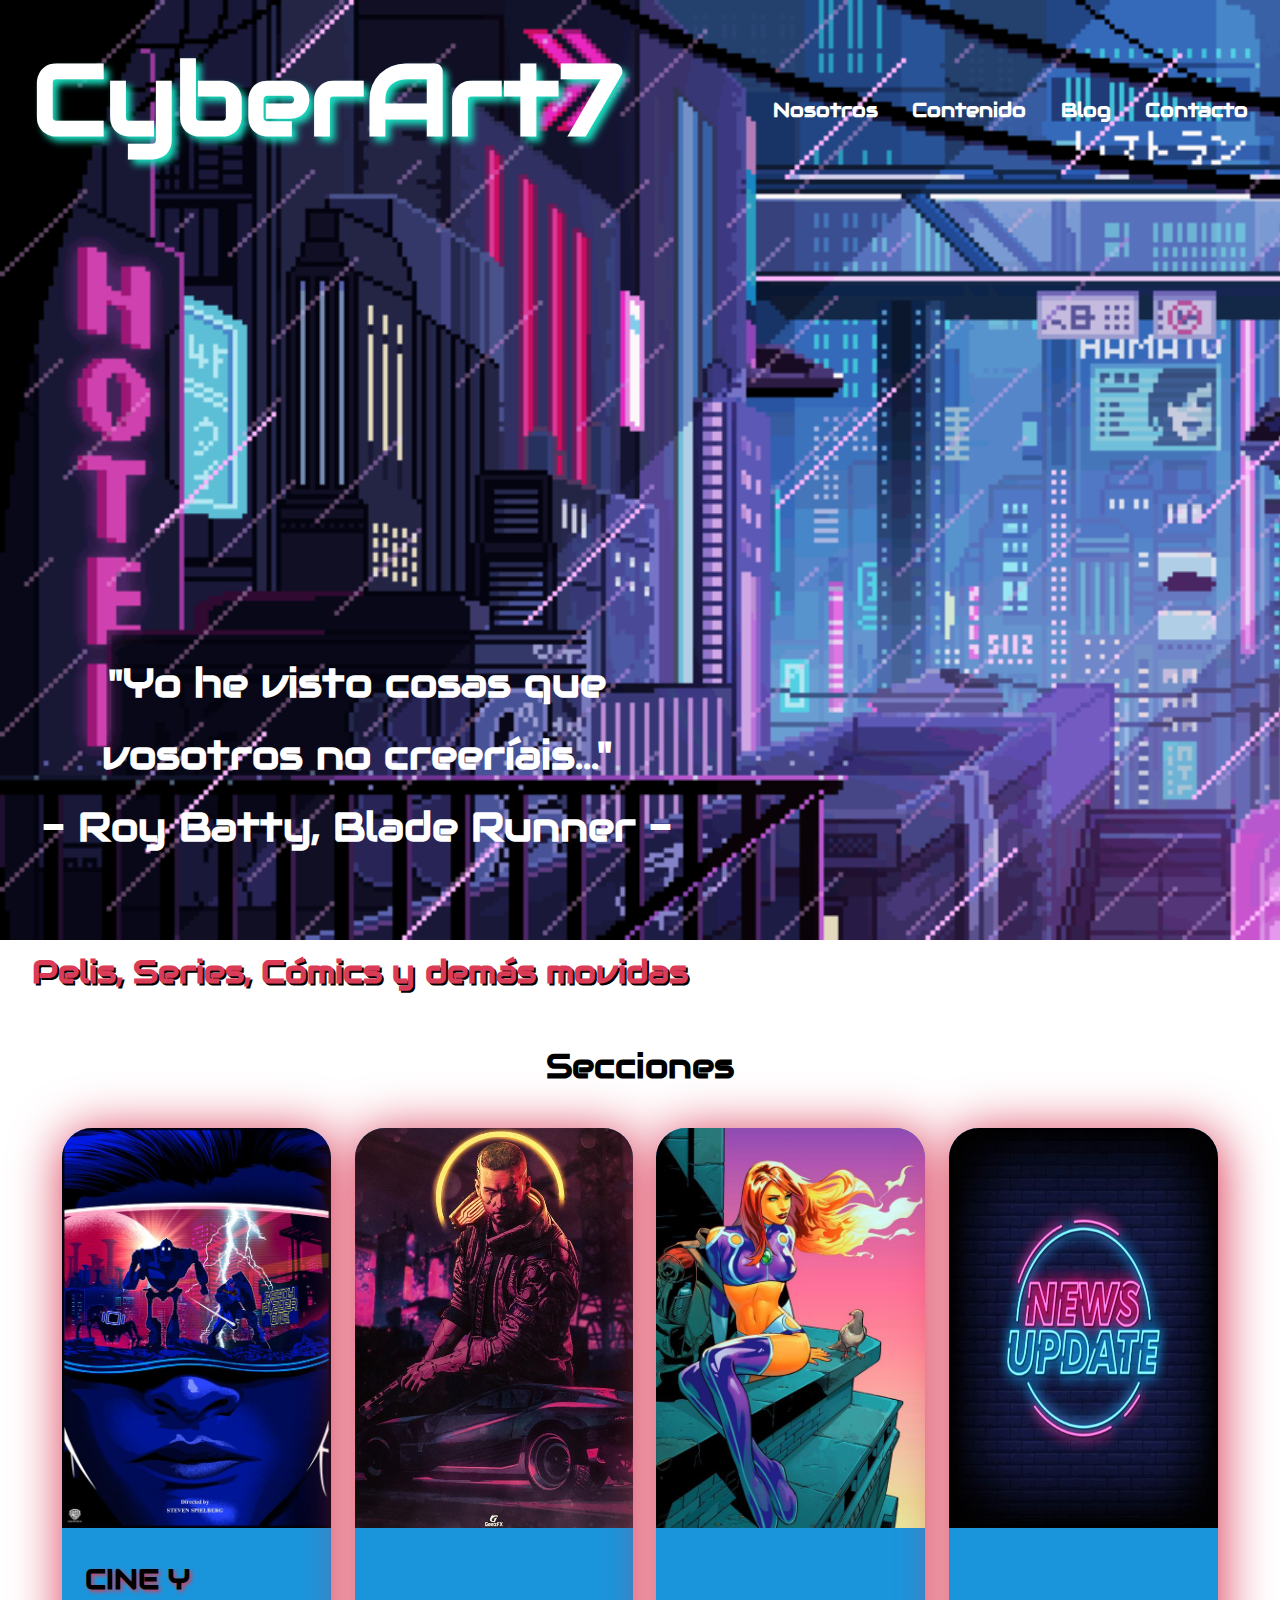
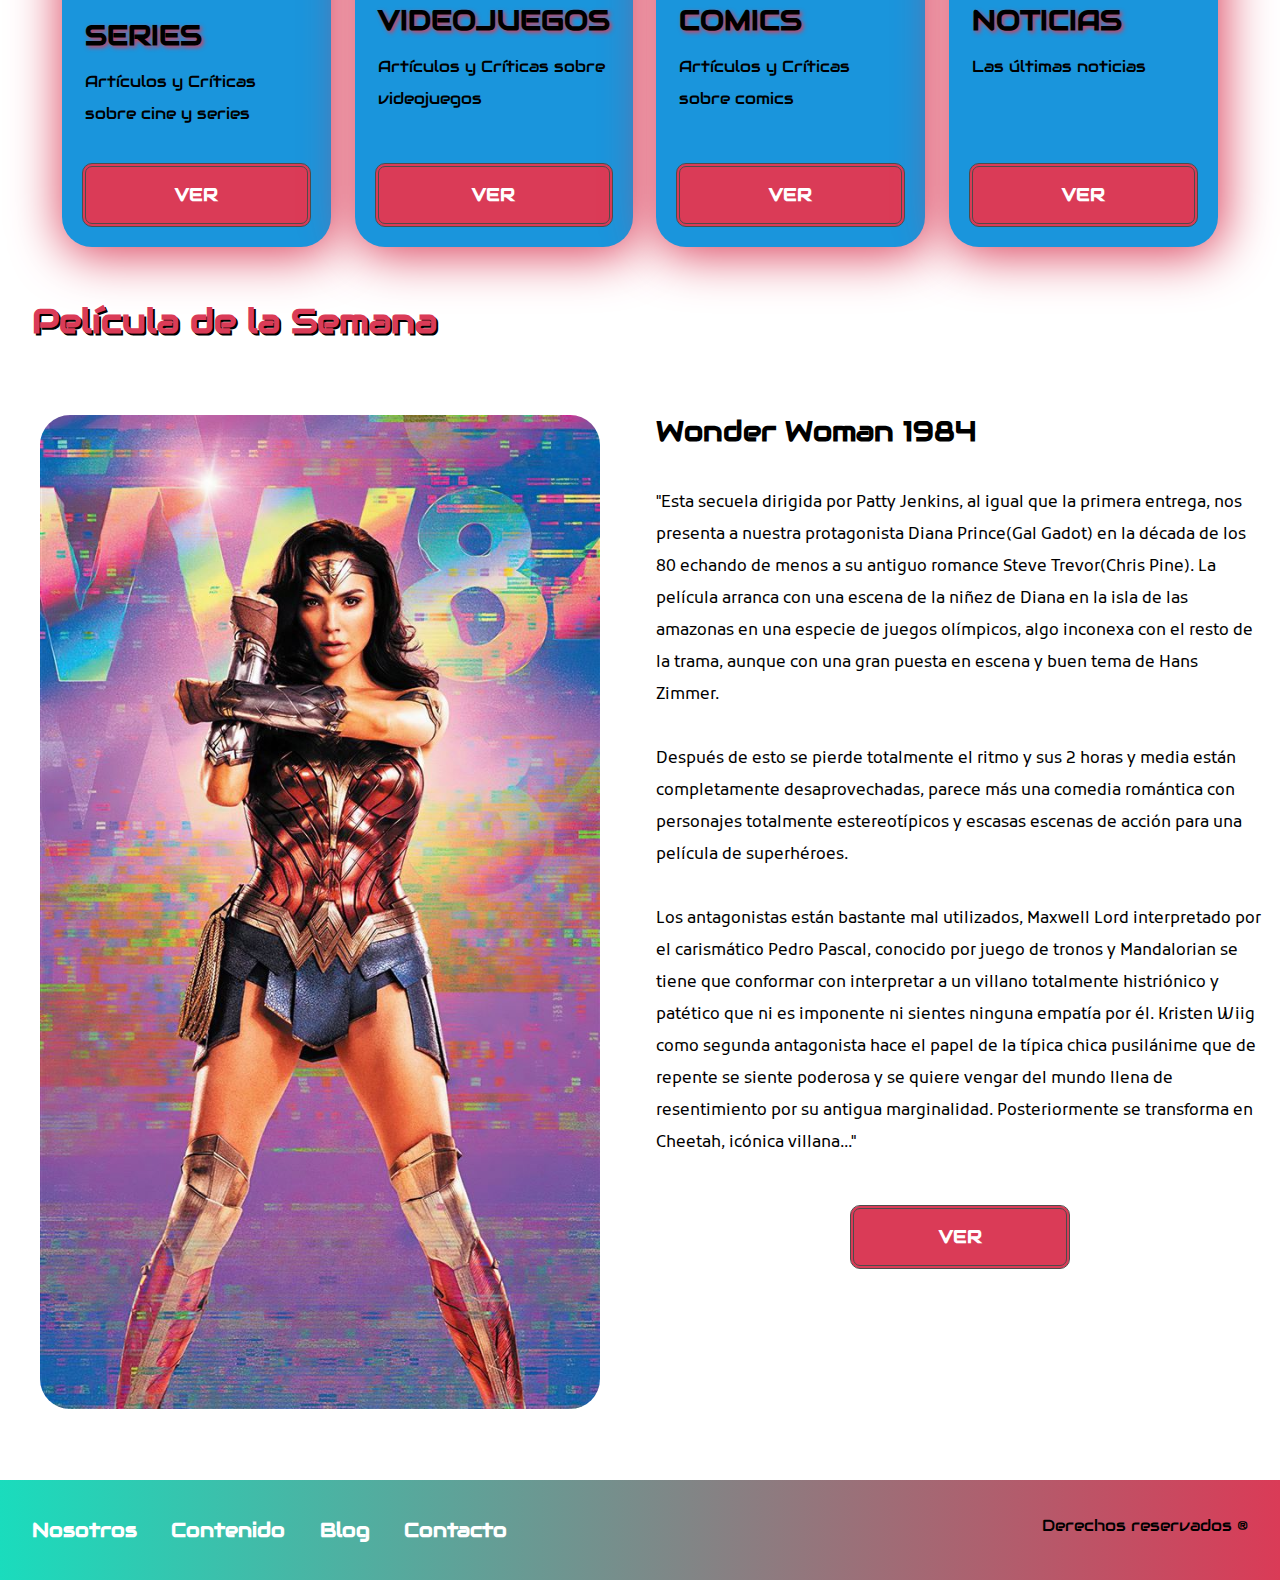
<file: index.htm>
<!DOCTYPE html>
<html lang="en">

<head>
    <meta charset="UTF-8">
    <meta name="viewport" content="width=device-width, initial-scale=1.0">
    <title>CyberArt7</title>
    <link rel="stylesheet" href="estilos/styles.css">
    <link rel="stylesheet" href="estilos/normalize.css">
    <link href="https://fonts.googleapis.com/css2?family=Monoton&display=swap" rel="stylesheet">
    <link href="https://fonts.googleapis.com/css2?family=Audiowide&display=swap" rel="stylesheet">
    <link href="https://fonts.googleapis.com/css2?family=Kufam&display=swap" rel="stylesheet">
</head>

<body>

    <header class="site_header inicio">
        <div class="contenido-header contenedor">
            <div class="barra-index">

                <a class="enlace-index" href="index.htm">
                    <h1>CyberArt7</h1>
                </a>

                <nav class="navegacion">
                    <a href="Nosotros.htm"> Nosotros</a>
                    <a href="#ancla-contenido"> Contenido</a>
                    <a href="Blog.htm"> Blog</a>
                    <a href="Contacto.htm"> Contacto</a>
                </nav>
            </div>
            <!--barra-->

            <h1>"Yo he visto cosas que vosotros no creeríais..."<br>- Roy Batty, Blade Runner -</h1>

        </div>
        <!-- contenedor-->
    </header>




    <h1 class="titulo2 contenedor">Pelis, Series, Cómics y demás movidas</h1>

    <main id="ancla-contenido" class="seccion contenedor">

        <!-- secContenido-->
        <h2 class="fw-300 centrar-texto">Secciones</h2>

        <div class="contenedor-secContenido contenedor">
            <div class="secContenido">
                <img src="imagenes/cine.jpg" alt="icono seccion1">
                <div class="contenido-secContenido">
                    <div class="texto-contenido">
                        <h3>CINE Y SERIES</h3>
                        <p>Artículos y Críticas sobre cine y series </p>
                    </div>


                    <a href="cineyseries.htm" class="boton boton-morado d-block">Ver </a>
                </div>
            </div>


            <div class="secContenido">
                <img src="imagenes/seccion2.jpeg" alt="icono seccion2">
                <div class="contenido-secContenido">
                    <div class="texto-contenido">
                        <h3>VIDEOJUEGOS<br></h3>
                        <p>Artículos y Críticas sobre videojuegos</p>
                    </div>


                    <a href="videojuegos.htm" class="boton boton-morado d-block">Ver </a>
                </div>
            </div>


            <div class="secContenido">
                <img src="imagenes/starfire1.jpg" alt="icono seccion3">
                <div class="contenido-secContenido">
                    <div class="texto-contenido">
                        <h3>COMICS</h3>
                        <p>Artículos y Críticas sobre comics</p>
                    </div>

                    <a href="comics.htm" class="boton boton-morado d-block">Ver </a>
                </div>
            </div>


            <div class="secContenido">
                <img src="imagenes/news.jpg" alt="icono seccion4">
                <div class="contenido-secContenido">
                    <div class="texto-contenido">
                        <h3>NOTICIAS</h3>
                        <p>Las últimas noticias</p>
                    </div>
                    <a href="noticias.htm" class="boton boton-morado d-block">Ver </a>
                </div>
            </div>

        </div>
    </main>

    <!--  fin secContenido-->


    <h2 class="titulo2 contenedor">Película de la Semana</h2>

    <div class="novedad seccion">
        <div class="div-imagen-novedad">
            <img src="imagenes/wonderwoman.jpg" alt="imagen pelicula">
        </div>


        <div class="contenido-novedad">
            <div class="contenedor contenedor-texto-novedad">
                <h3>Wonder Woman 1984</h3>
                <p>"Esta secuela dirigida por Patty Jenkins, al igual que la primera entrega, nos presenta a nuestra protagonista Diana Prince(Gal Gadot) en la década de los 80 echando de menos a su antiguo romance Steve Trevor(Chris Pine). La película arranca
                    con una escena de la niñez de Diana en la isla de las amazonas en una especie de juegos olímpicos, algo inconexa con el resto de la trama, aunque con una gran puesta en escena y buen tema de Hans Zimmer.<br><br> Después de esto se
                    pierde totalmente el ritmo y sus 2 horas y media están completamente desaprovechadas, parece más una comedia romántica con personajes totalmente estereotípicos y escasas escenas de acción para una película de superhéroes.<br><br> Los
                    antagonistas están bastante mal utilizados, Maxwell Lord interpretado por el carismático Pedro Pascal, conocido por juego de tronos y Mandalorian se tiene que conformar con interpretar a un villano totalmente histriónico y patético
                    que ni es imponente ni sientes ninguna empatía por él. Kristen Wiig como segunda antagonista hace el papel de la típica chica pusilánime que de repente se siente poderosa y se quiere vengar del mundo llena de resentimiento por su antigua
                    marginalidad. Posteriormente se transforma en Cheetah, icónica villana..."</p>
            </div>

            <div class="contenedor-boton-morado">
                <a href="semanal.htm" class="boton boton-morado d-block">Ver </a>
            </div>
        </div>

    </div>




    <footer class="site-footer seccion">
        <div class="contenedor contenedor-footer">
            <nav class="navegacion">
                <a href="Nosotros.htm"> Nosotros</a>
                <a href="working.htm"> Contenido</a>
                <a href="Blog.htm"> Blog</a>
                <a href="Contacto.htm"> Contacto</a>
            </nav>
            <p class="copyright">Derechos reservados &reg; </p>
        </div>
    </footer>



</body>

</html>
</file>
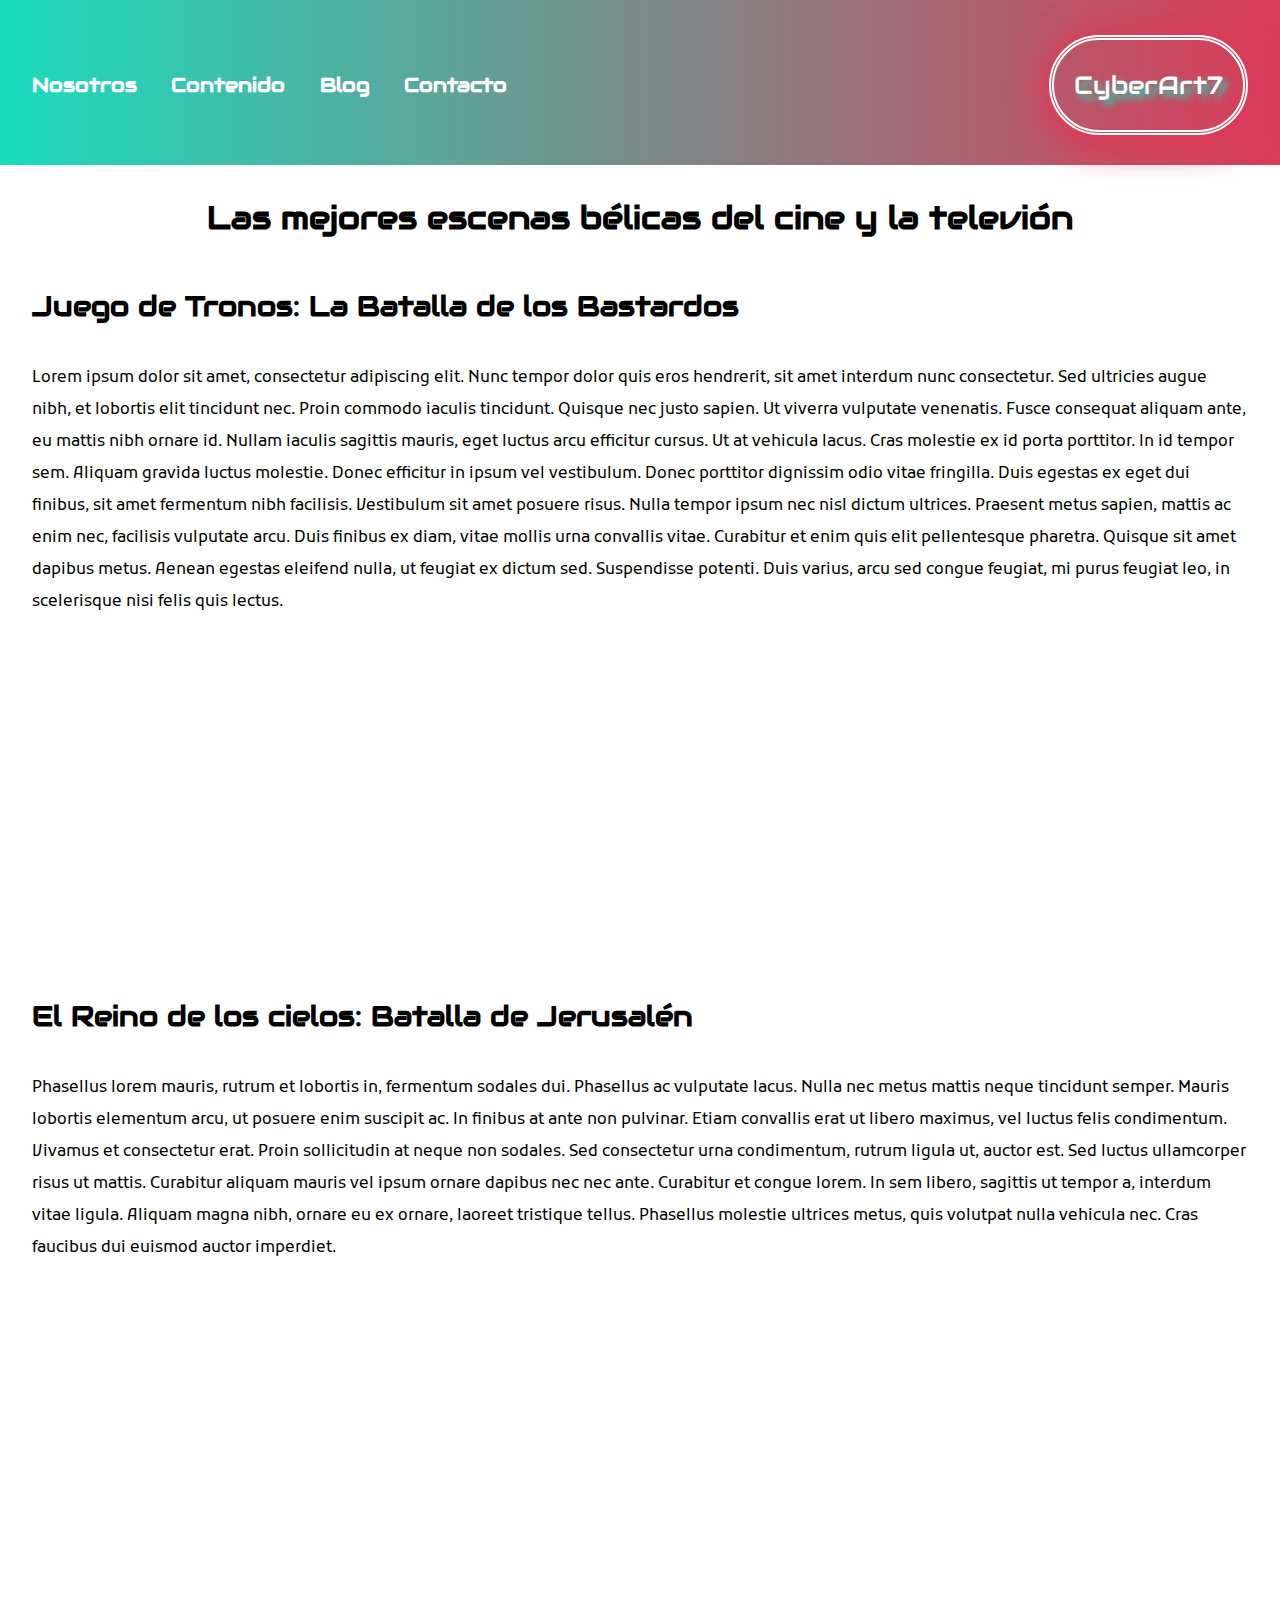
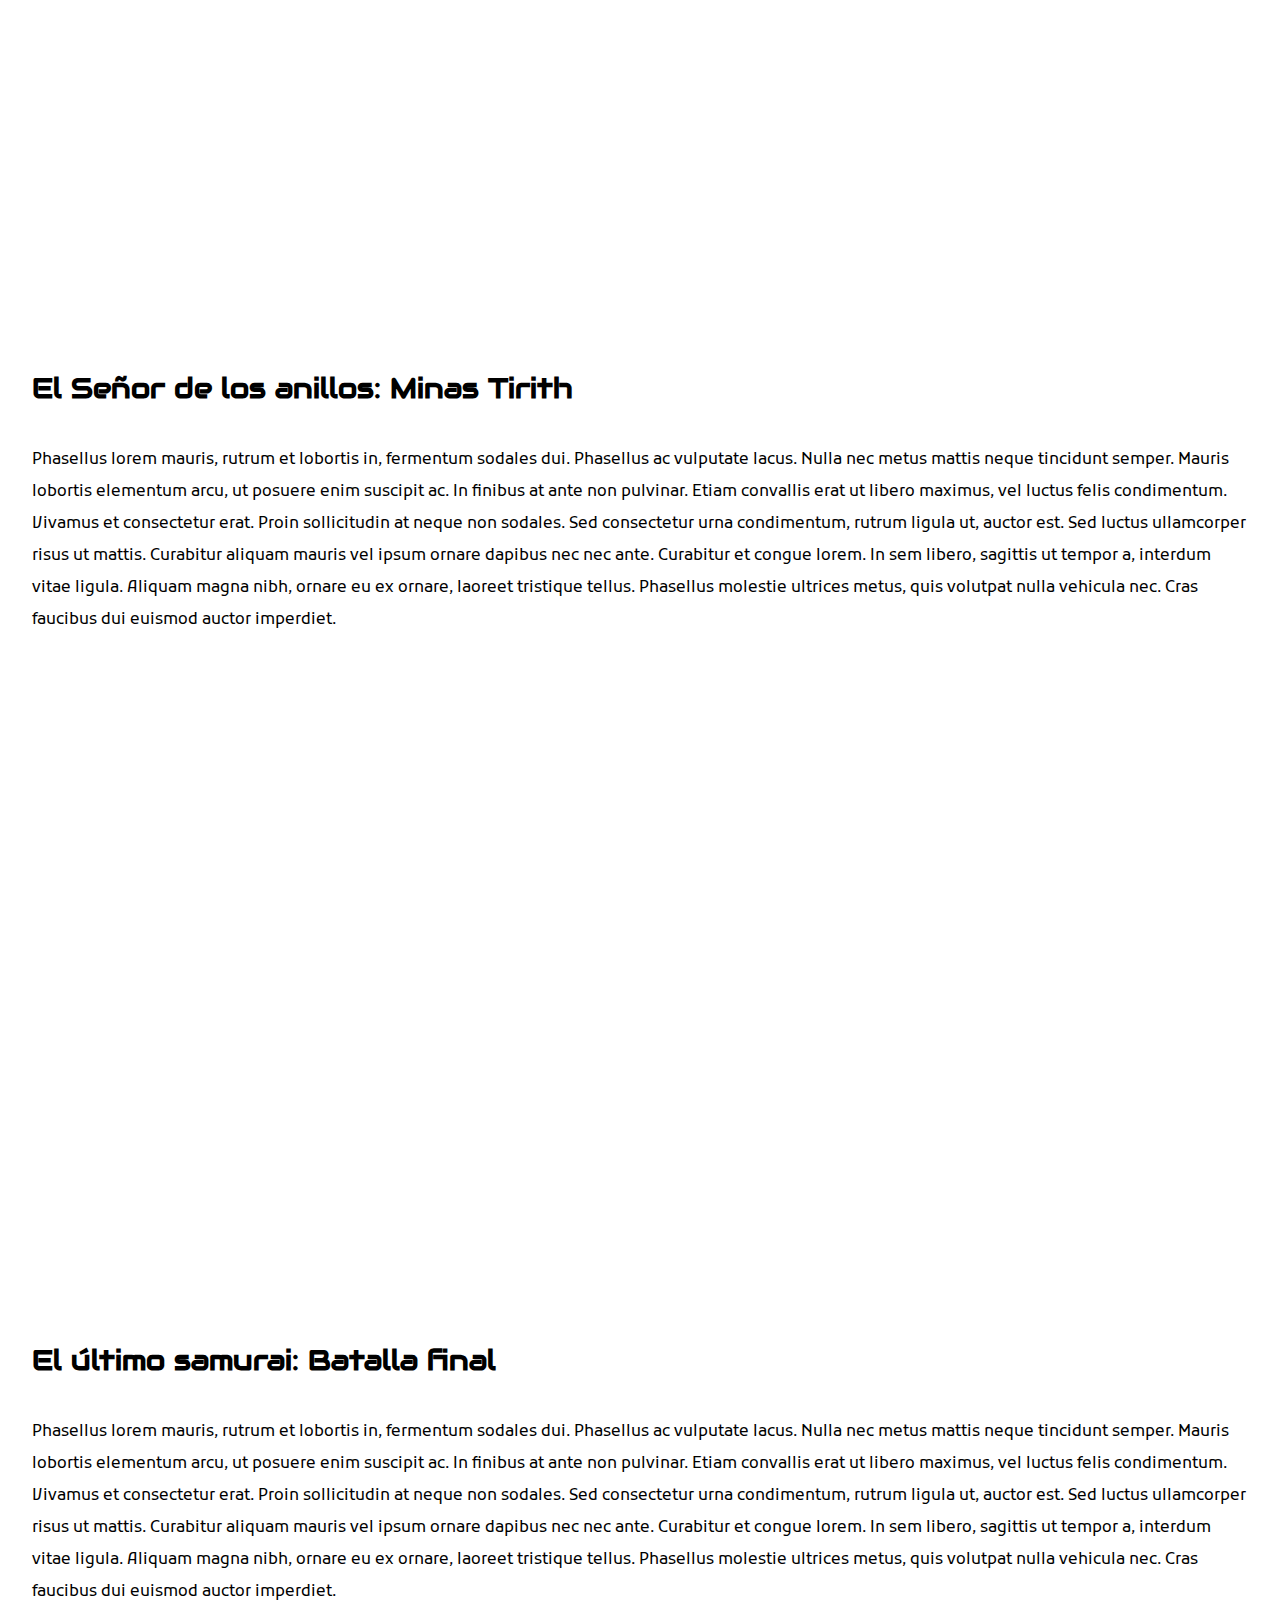
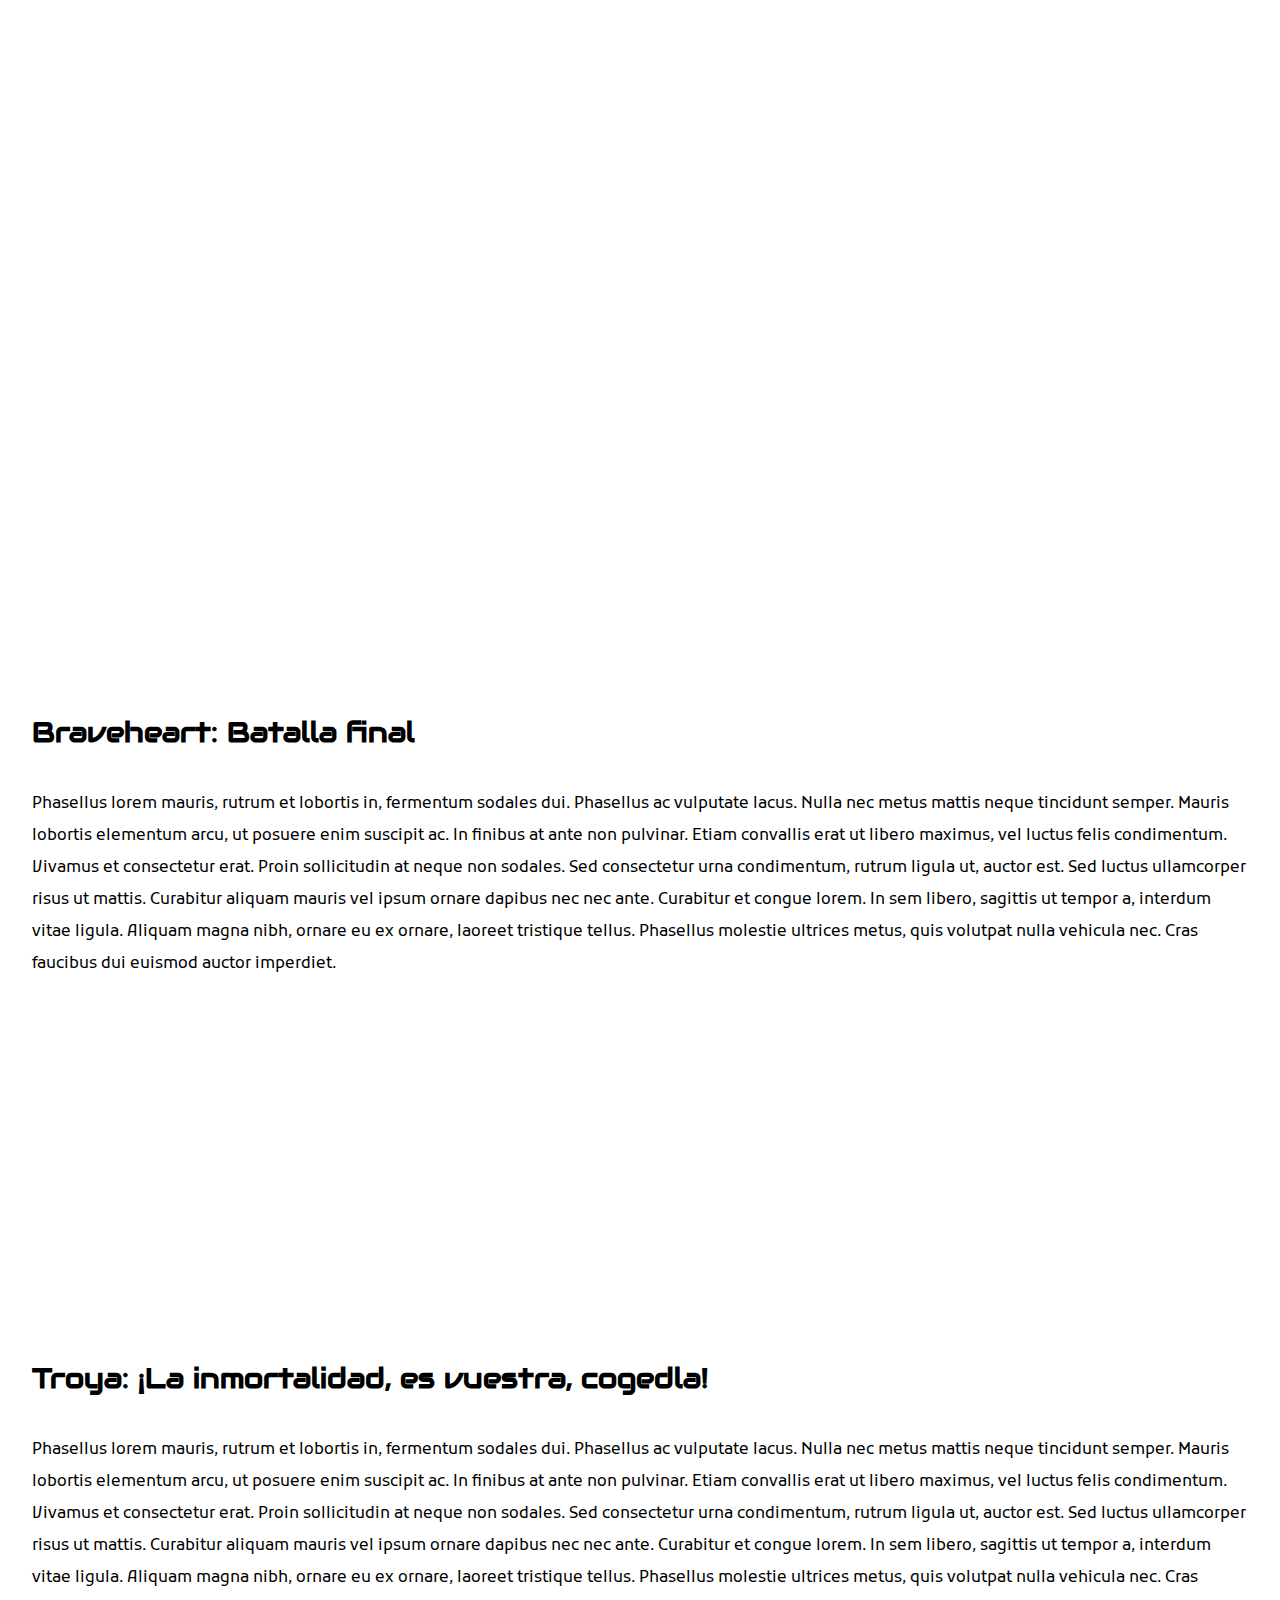
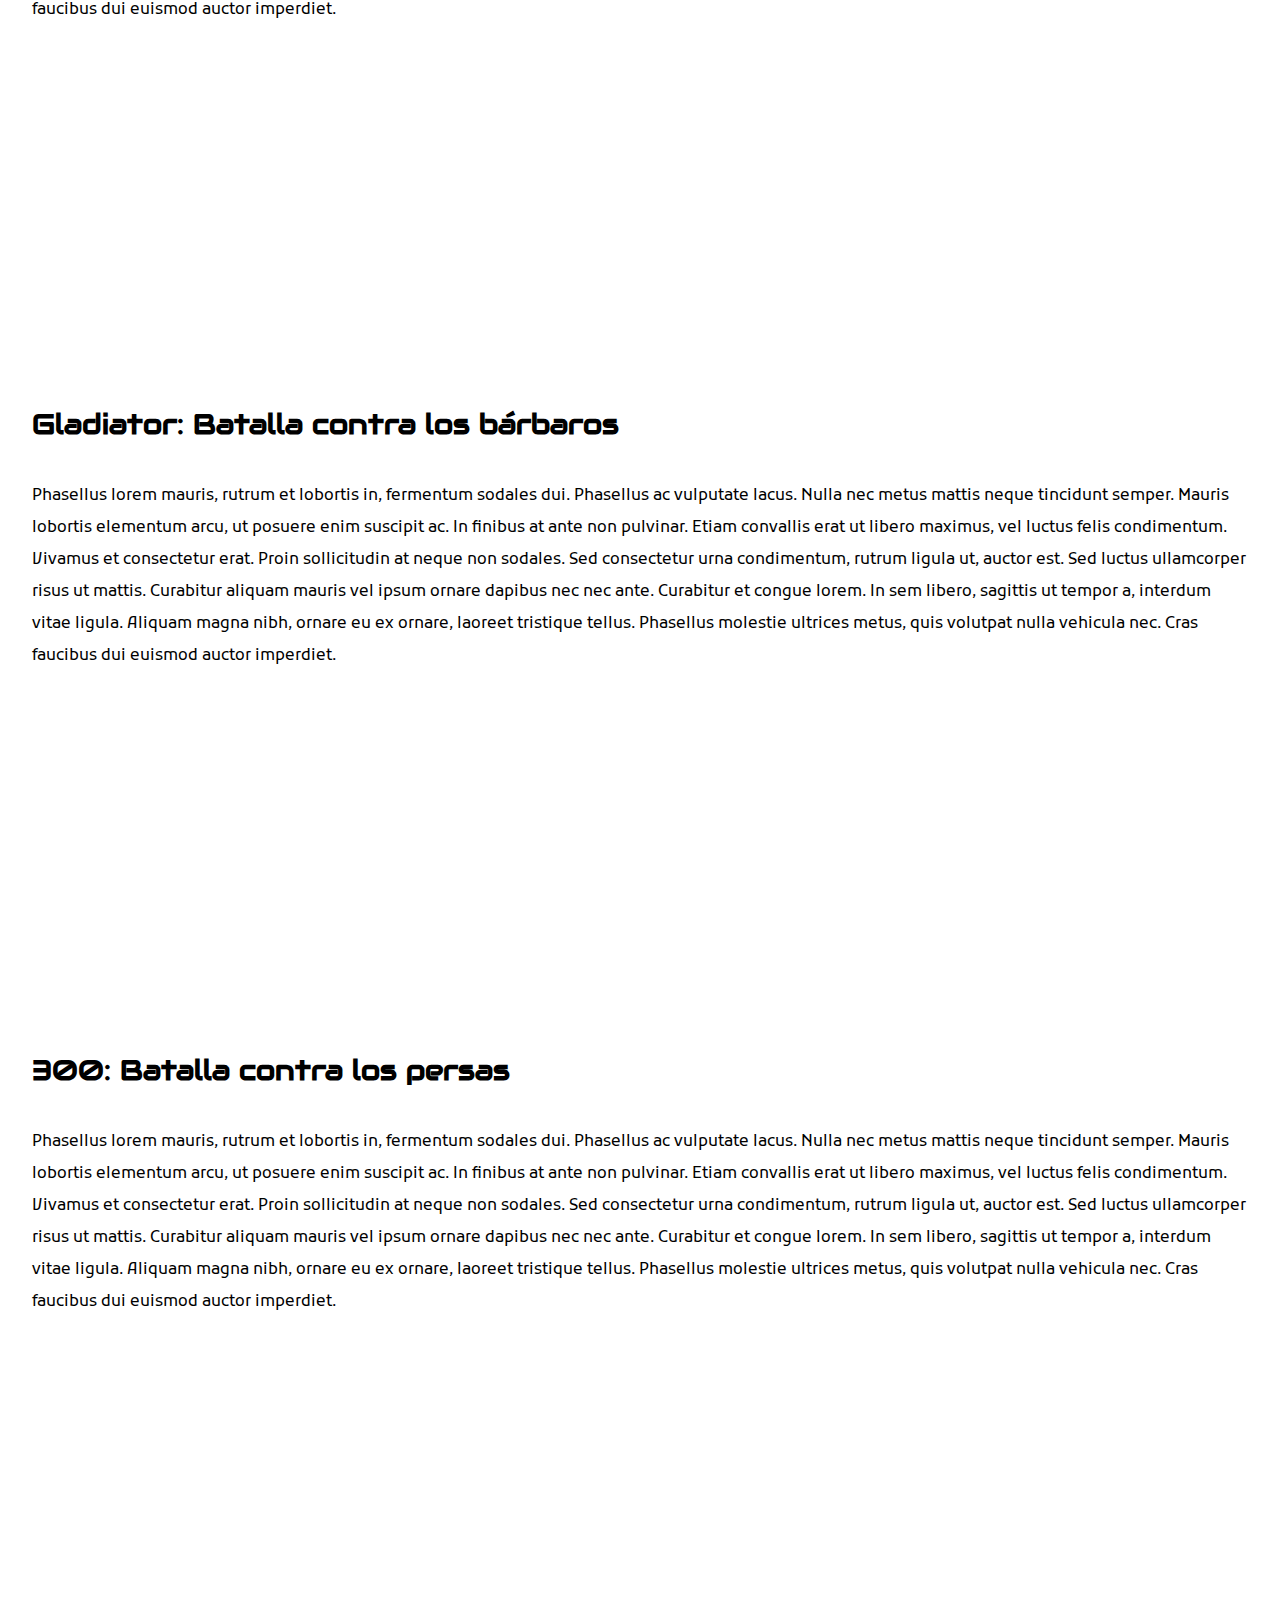
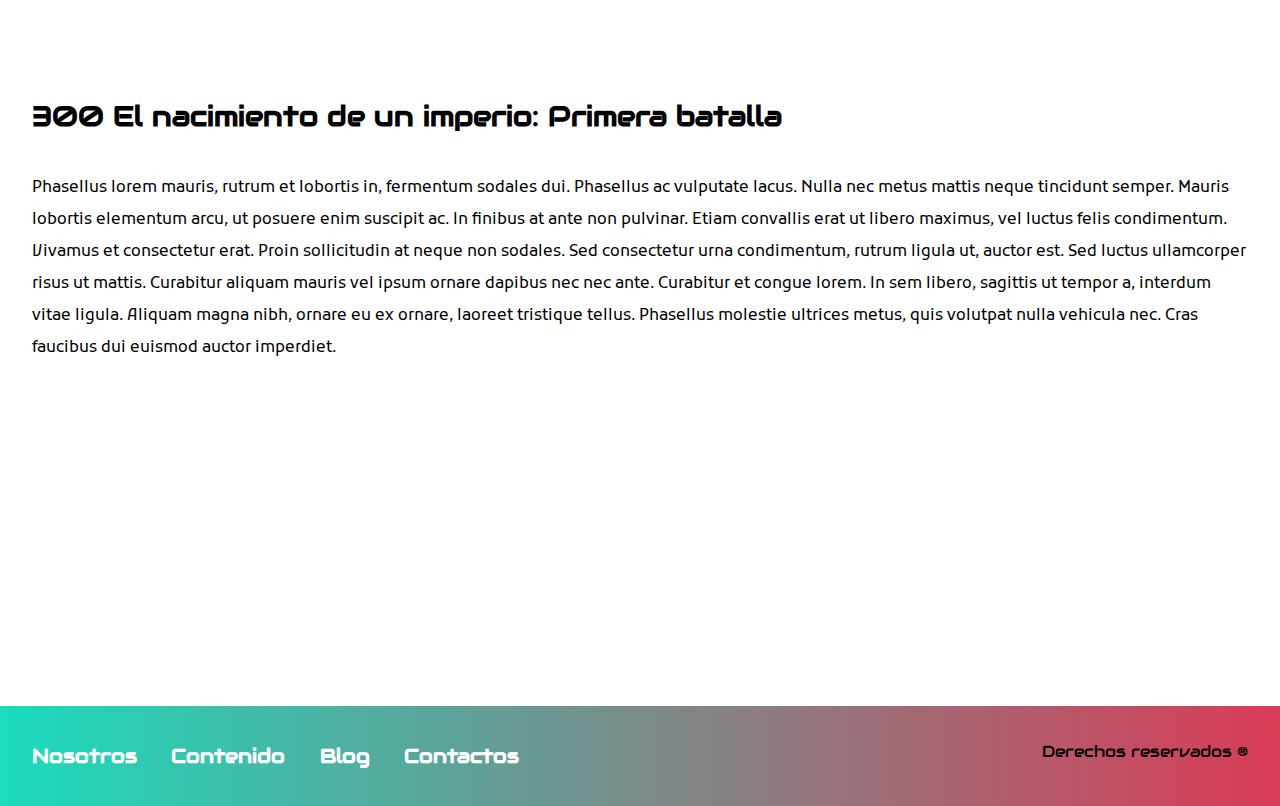
<file: battles.htm>
<!DOCTYPE html>
<html lang="en">

<head>
    <meta charset="UTF-8">
    <meta name="viewport" content="width=device-width, initial-scale=1.0">
    <title>Document</title>
    <link rel="stylesheet" href="estilos/styles.css">
    <link rel="stylesheet" href="estilos/normalize.css">
    <link href="https://fonts.googleapis.com/css2?family=Monoton&display=swap" rel="stylesheet">
    <link href="https://fonts.googleapis.com/css2?family=Audiowide&display=swap" rel="stylesheet">
    <link href="https://fonts.googleapis.com/css2?family=Kufam&display=swap" rel="stylesheet">
</head>

<body>
    <header class="site_header ">
        <div class="contenedor contenido-header-secundario">


            <div class="barra-secundaria">
                <div class="mobile-menu">
                    <a href="#navegacion">
                        <img src="imagenes/barras.svg" alt="barras">
                    </a>
                </div>
                <nav id="navegacion" class="navegacion secundario">
                    <a href="Nosotros.htm">Nosotros</a>
                    <a href="#ancla-contenido"> Contenido</a>
                    <a href="Blog.htm">Blog</a>
                    <a href="Contacto.htm">Contacto</a>
                </nav>
            </div>

            <a class="enlace-index-barra" href="index.htm"> 
                        CyberArt7
                    </a>


            <!--barra secundaria-->

        </div>
        <!-- contenedor-->
    </header>




    <main class="contenedor">
        <h1 class="fw-300 centrar-texto">Las mejores escenas bélicas del cine y la televión</h1>
        <div class="contenido-nosotros">

            <div class="texto-nosotros">


                <h3>Juego de Tronos: La Batalla de los Bastardos</h3>
                <p>

                    Lorem ipsum dolor sit amet, consectetur adipiscing elit. Nunc tempor dolor quis eros hendrerit, sit amet interdum nunc consectetur. Sed ultricies augue nibh, et lobortis elit tincidunt nec. Proin commodo iaculis tincidunt. Quisque nec justo sapien. Ut
                    viverra vulputate venenatis. Fusce consequat aliquam ante, eu mattis nibh ornare id. Nullam iaculis sagittis mauris, eget luctus arcu efficitur cursus. Ut at vehicula lacus. Cras molestie ex id porta porttitor. In id tempor sem. Aliquam
                    gravida luctus molestie. Donec efficitur in ipsum vel vestibulum. Donec porttitor dignissim odio vitae fringilla. Duis egestas ex eget dui finibus, sit amet fermentum nibh facilisis. Vestibulum sit amet posuere risus. Nulla tempor
                    ipsum nec nisl dictum ultrices. Praesent metus sapien, mattis ac enim nec, facilisis vulputate arcu. Duis finibus ex diam, vitae mollis urna convallis vitae. Curabitur et enim quis elit pellentesque pharetra. Quisque sit amet dapibus
                    metus. Aenean egestas eleifend nulla, ut feugiat ex dictum sed. Suspendisse potenti. Duis varius, arcu sed congue feugiat, mi purus feugiat leo, in scelerisque nisi felis quis lectus.

                </p>
                <!-- Got-->
                <iframe width="560" height="315" src="https://www.youtube.com/embed/DKoFWXvj4VA" frameborder="0" allow="accelerometer; autoplay; clipboard-write; encrypted-media; gyroscope; picture-in-picture" allowfullscreen></iframe>

                <h3>El Reino de los cielos: Batalla de Jerusalén</h3>
                <p>
                    Phasellus lorem mauris, rutrum et lobortis in, fermentum sodales dui. Phasellus ac vulputate lacus. Nulla nec metus mattis neque tincidunt semper. Mauris lobortis elementum arcu, ut posuere enim suscipit ac. In finibus at ante non pulvinar. Etiam convallis
                    erat ut libero maximus, vel luctus felis condimentum. Vivamus et consectetur erat. Proin sollicitudin at neque non sodales. Sed consectetur urna condimentum, rutrum ligula ut, auctor est. Sed luctus ullamcorper risus ut mattis. Curabitur
                    aliquam mauris vel ipsum ornare dapibus nec nec ante. Curabitur et congue lorem. In sem libero, sagittis ut tempor a, interdum vitae ligula. Aliquam magna nibh, ornare eu ex ornare, laoreet tristique tellus. Phasellus molestie ultrices
                    metus, quis volutpat nulla vehicula nec. Cras faucibus dui euismod auctor imperdiet.
                </p>

                <!-- kingdom of heaven-->
                <iframe width="560" height="315" src="https://www.youtube.com/embed/kzFR1N5O2Vg" frameborder="0" allow="accelerometer; autoplay; clipboard-write; encrypted-media; gyroscope; picture-in-picture" allowfullscreen></iframe>
                <iframe width="560" height="315" src="https://www.youtube.com/embed/zzgvxdPlUwA" frameborder="0" allow="accelerometer; autoplay; clipboard-write; encrypted-media; gyroscope; picture-in-picture" allowfullscreen></iframe>
                <iframe width="560" height="315" src="https://www.youtube.com/embed/qG8YoqrNMEA" frameborder="0" allow="accelerometer; autoplay; clipboard-write; encrypted-media; gyroscope; picture-in-picture" allowfullscreen></iframe>

                <h3>El Señor de los anillos: Minas Tirith </h3>
                <p>
                    Phasellus lorem mauris, rutrum et lobortis in, fermentum sodales dui. Phasellus ac vulputate lacus. Nulla nec metus mattis neque tincidunt semper. Mauris lobortis elementum arcu, ut posuere enim suscipit ac. In finibus at ante non pulvinar. Etiam convallis
                    erat ut libero maximus, vel luctus felis condimentum. Vivamus et consectetur erat. Proin sollicitudin at neque non sodales. Sed consectetur urna condimentum, rutrum ligula ut, auctor est. Sed luctus ullamcorper risus ut mattis. Curabitur
                    aliquam mauris vel ipsum ornare dapibus nec nec ante. Curabitur et congue lorem. In sem libero, sagittis ut tempor a, interdum vitae ligula. Aliquam magna nibh, ornare eu ex ornare, laoreet tristique tellus. Phasellus molestie ultrices
                    metus, quis volutpat nulla vehicula nec. Cras faucibus dui euismod auctor imperdiet.
                </p>

                <!--lord of the rings-->
                <iframe width="560" height="315" src="https://www.youtube.com/embed/HX4KKkSKZAY" frameborder="0" allow="accelerometer; autoplay; clipboard-write; encrypted-media; gyroscope; picture-in-picture" allowfullscreen></iframe>
                <iframe width="560" height="315" src="https://www.youtube.com/embed/xcJwKVAaIWM" frameborder="0" allow="accelerometer; autoplay; clipboard-write; encrypted-media; gyroscope; picture-in-picture" allowfullscreen></iframe>
                <iframe width="560" height="315" src="https://www.youtube.com/embed/eFbWU6c6r58" frameborder="0" allow="accelerometer; autoplay; clipboard-write; encrypted-media; gyroscope; picture-in-picture" allowfullscreen></iframe>

                <h3>El último samurai: Batalla final </h3>
                <p>
                    Phasellus lorem mauris, rutrum et lobortis in, fermentum sodales dui. Phasellus ac vulputate lacus. Nulla nec metus mattis neque tincidunt semper. Mauris lobortis elementum arcu, ut posuere enim suscipit ac. In finibus at ante non pulvinar. Etiam convallis
                    erat ut libero maximus, vel luctus felis condimentum. Vivamus et consectetur erat. Proin sollicitudin at neque non sodales. Sed consectetur urna condimentum, rutrum ligula ut, auctor est. Sed luctus ullamcorper risus ut mattis. Curabitur
                    aliquam mauris vel ipsum ornare dapibus nec nec ante. Curabitur et congue lorem. In sem libero, sagittis ut tempor a, interdum vitae ligula. Aliquam magna nibh, ornare eu ex ornare, laoreet tristique tellus. Phasellus molestie ultrices
                    metus, quis volutpat nulla vehicula nec. Cras faucibus dui euismod auctor imperdiet.
                </p>

                <!-- the last samurai-->
                <iframe width="560" height="315" src="https://www.youtube.com/embed/eskXA4G1Q6g" frameborder="0" allow="accelerometer; autoplay; clipboard-write; encrypted-media; gyroscope; picture-in-picture" allowfullscreen></iframe>
                <iframe width="560" height="315" src="https://www.youtube.com/embed/ZUZZLAjH-hE" frameborder="0" allow="accelerometer; autoplay; clipboard-write; encrypted-media; gyroscope; picture-in-picture" allowfullscreen></iframe>
                <iframe width="560" height="315" src="https://www.youtube.com/embed/k3sRzY_RXDk" frameborder="0" allow="accelerometer; autoplay; clipboard-write; encrypted-media; gyroscope; picture-in-picture" allowfullscreen></iframe>

                <h3>Braveheart: Batalla final </h3>
                <p>
                    Phasellus lorem mauris, rutrum et lobortis in, fermentum sodales dui. Phasellus ac vulputate lacus. Nulla nec metus mattis neque tincidunt semper. Mauris lobortis elementum arcu, ut posuere enim suscipit ac. In finibus at ante non pulvinar. Etiam convallis
                    erat ut libero maximus, vel luctus felis condimentum. Vivamus et consectetur erat. Proin sollicitudin at neque non sodales. Sed consectetur urna condimentum, rutrum ligula ut, auctor est. Sed luctus ullamcorper risus ut mattis. Curabitur
                    aliquam mauris vel ipsum ornare dapibus nec nec ante. Curabitur et congue lorem. In sem libero, sagittis ut tempor a, interdum vitae ligula. Aliquam magna nibh, ornare eu ex ornare, laoreet tristique tellus. Phasellus molestie ultrices
                    metus, quis volutpat nulla vehicula nec. Cras faucibus dui euismod auctor imperdiet.
                </p>
                <!-- Braveheart-->
                <iframe width="560" height="315" src="https://www.youtube.com/embed/hIvRkjOd1f8" frameborder="0" allow="accelerometer; autoplay; clipboard-write; encrypted-media; gyroscope; picture-in-picture" allowfullscreen></iframe>
                <iframe width="560" height="315" src="https://www.youtube.com/embed/l4cizXu1hRU" frameborder="0" allow="accelerometer; autoplay; clipboard-write; encrypted-media; gyroscope; picture-in-picture" allowfullscreen></iframe>

                <h3>Troya: ¡La inmortalidad, es vuestra, cogedla! </h3>
                <p>
                    Phasellus lorem mauris, rutrum et lobortis in, fermentum sodales dui. Phasellus ac vulputate lacus. Nulla nec metus mattis neque tincidunt semper. Mauris lobortis elementum arcu, ut posuere enim suscipit ac. In finibus at ante non pulvinar. Etiam convallis
                    erat ut libero maximus, vel luctus felis condimentum. Vivamus et consectetur erat. Proin sollicitudin at neque non sodales. Sed consectetur urna condimentum, rutrum ligula ut, auctor est. Sed luctus ullamcorper risus ut mattis. Curabitur
                    aliquam mauris vel ipsum ornare dapibus nec nec ante. Curabitur et congue lorem. In sem libero, sagittis ut tempor a, interdum vitae ligula. Aliquam magna nibh, ornare eu ex ornare, laoreet tristique tellus. Phasellus molestie ultrices
                    metus, quis volutpat nulla vehicula nec. Cras faucibus dui euismod auctor imperdiet.
                </p>
                <!-- Troy-->
                <iframe width="560" height="315" src="https://www.youtube.com/embed/OFWOzENwX3M" frameborder="0" allow="accelerometer; autoplay; clipboard-write; encrypted-media; gyroscope; picture-in-picture" allowfullscreen></iframe>
                <iframe width="560" height="315" src="https://www.youtube.com/embed/NEDWpbmFY6o" frameborder="0" allow="accelerometer; autoplay; clipboard-write; encrypted-media; gyroscope; picture-in-picture" allowfullscreen></iframe>

                <h3>Gladiator: Batalla contra los bárbaros </h3>
                <p>
                    Phasellus lorem mauris, rutrum et lobortis in, fermentum sodales dui. Phasellus ac vulputate lacus. Nulla nec metus mattis neque tincidunt semper. Mauris lobortis elementum arcu, ut posuere enim suscipit ac. In finibus at ante non pulvinar. Etiam convallis
                    erat ut libero maximus, vel luctus felis condimentum. Vivamus et consectetur erat. Proin sollicitudin at neque non sodales. Sed consectetur urna condimentum, rutrum ligula ut, auctor est. Sed luctus ullamcorper risus ut mattis. Curabitur
                    aliquam mauris vel ipsum ornare dapibus nec nec ante. Curabitur et congue lorem. In sem libero, sagittis ut tempor a, interdum vitae ligula. Aliquam magna nibh, ornare eu ex ornare, laoreet tristique tellus. Phasellus molestie ultrices
                    metus, quis volutpat nulla vehicula nec. Cras faucibus dui euismod auctor imperdiet.
                </p>
                <!-- Gladiator-->
                <iframe width="560" height="315" src="https://www.youtube.com/embed/WVLGwTggO8U" frameborder="0" allow="accelerometer; autoplay; clipboard-write; encrypted-media; gyroscope; picture-in-picture" allowfullscreen></iframe>

                <h3>300: Batalla contra los persas </h3>
                <p>
                    Phasellus lorem mauris, rutrum et lobortis in, fermentum sodales dui. Phasellus ac vulputate lacus. Nulla nec metus mattis neque tincidunt semper. Mauris lobortis elementum arcu, ut posuere enim suscipit ac. In finibus at ante non pulvinar. Etiam convallis
                    erat ut libero maximus, vel luctus felis condimentum. Vivamus et consectetur erat. Proin sollicitudin at neque non sodales. Sed consectetur urna condimentum, rutrum ligula ut, auctor est. Sed luctus ullamcorper risus ut mattis. Curabitur
                    aliquam mauris vel ipsum ornare dapibus nec nec ante. Curabitur et congue lorem. In sem libero, sagittis ut tempor a, interdum vitae ligula. Aliquam magna nibh, ornare eu ex ornare, laoreet tristique tellus. Phasellus molestie ultrices
                    metus, quis volutpat nulla vehicula nec. Cras faucibus dui euismod auctor imperdiet.
                </p>
                <!-- 300-->
                <iframe width="560" height="315" src="https://www.youtube.com/embed/UPwo9DDvicU" frameborder="0" allow="accelerometer; autoplay; clipboard-write; encrypted-media; gyroscope; picture-in-picture" allowfullscreen></iframe>


                <h3>300 El nacimiento de un imperio: Primera batalla </h3>
                <p>
                    Phasellus lorem mauris, rutrum et lobortis in, fermentum sodales dui. Phasellus ac vulputate lacus. Nulla nec metus mattis neque tincidunt semper. Mauris lobortis elementum arcu, ut posuere enim suscipit ac. In finibus at ante non pulvinar. Etiam convallis
                    erat ut libero maximus, vel luctus felis condimentum. Vivamus et consectetur erat. Proin sollicitudin at neque non sodales. Sed consectetur urna condimentum, rutrum ligula ut, auctor est. Sed luctus ullamcorper risus ut mattis. Curabitur
                    aliquam mauris vel ipsum ornare dapibus nec nec ante. Curabitur et congue lorem. In sem libero, sagittis ut tempor a, interdum vitae ligula. Aliquam magna nibh, ornare eu ex ornare, laoreet tristique tellus. Phasellus molestie ultrices
                    metus, quis volutpat nulla vehicula nec. Cras faucibus dui euismod auctor imperdiet.
                </p>
                <!-- 300 2-->
                <iframe width="560" height="315" src="https://www.youtube.com/embed/S2up4-CJ-ok" frameborder="0" allow="accelerometer; autoplay; clipboard-write; encrypted-media; gyroscope; picture-in-picture" allowfullscreen></iframe>

            </div>

        </div>

    </main>


    <footer class="site-footer seccion">
        <div class="contenedor contenedor-footer">
            <nav class="navegacion">
                <a href="Nosotros.htm"> Nosotros</a>
                <a href="working.htm"> Contenido</a>
                <a href="Blog.htm"> Blog</a>
                <a href="Contacto.htm"> Contactos</a>
            </nav>
            <p class="copyright">Derechos reservados &reg; </p>
        </div>
    </footer>


</body>

</html>
</file>
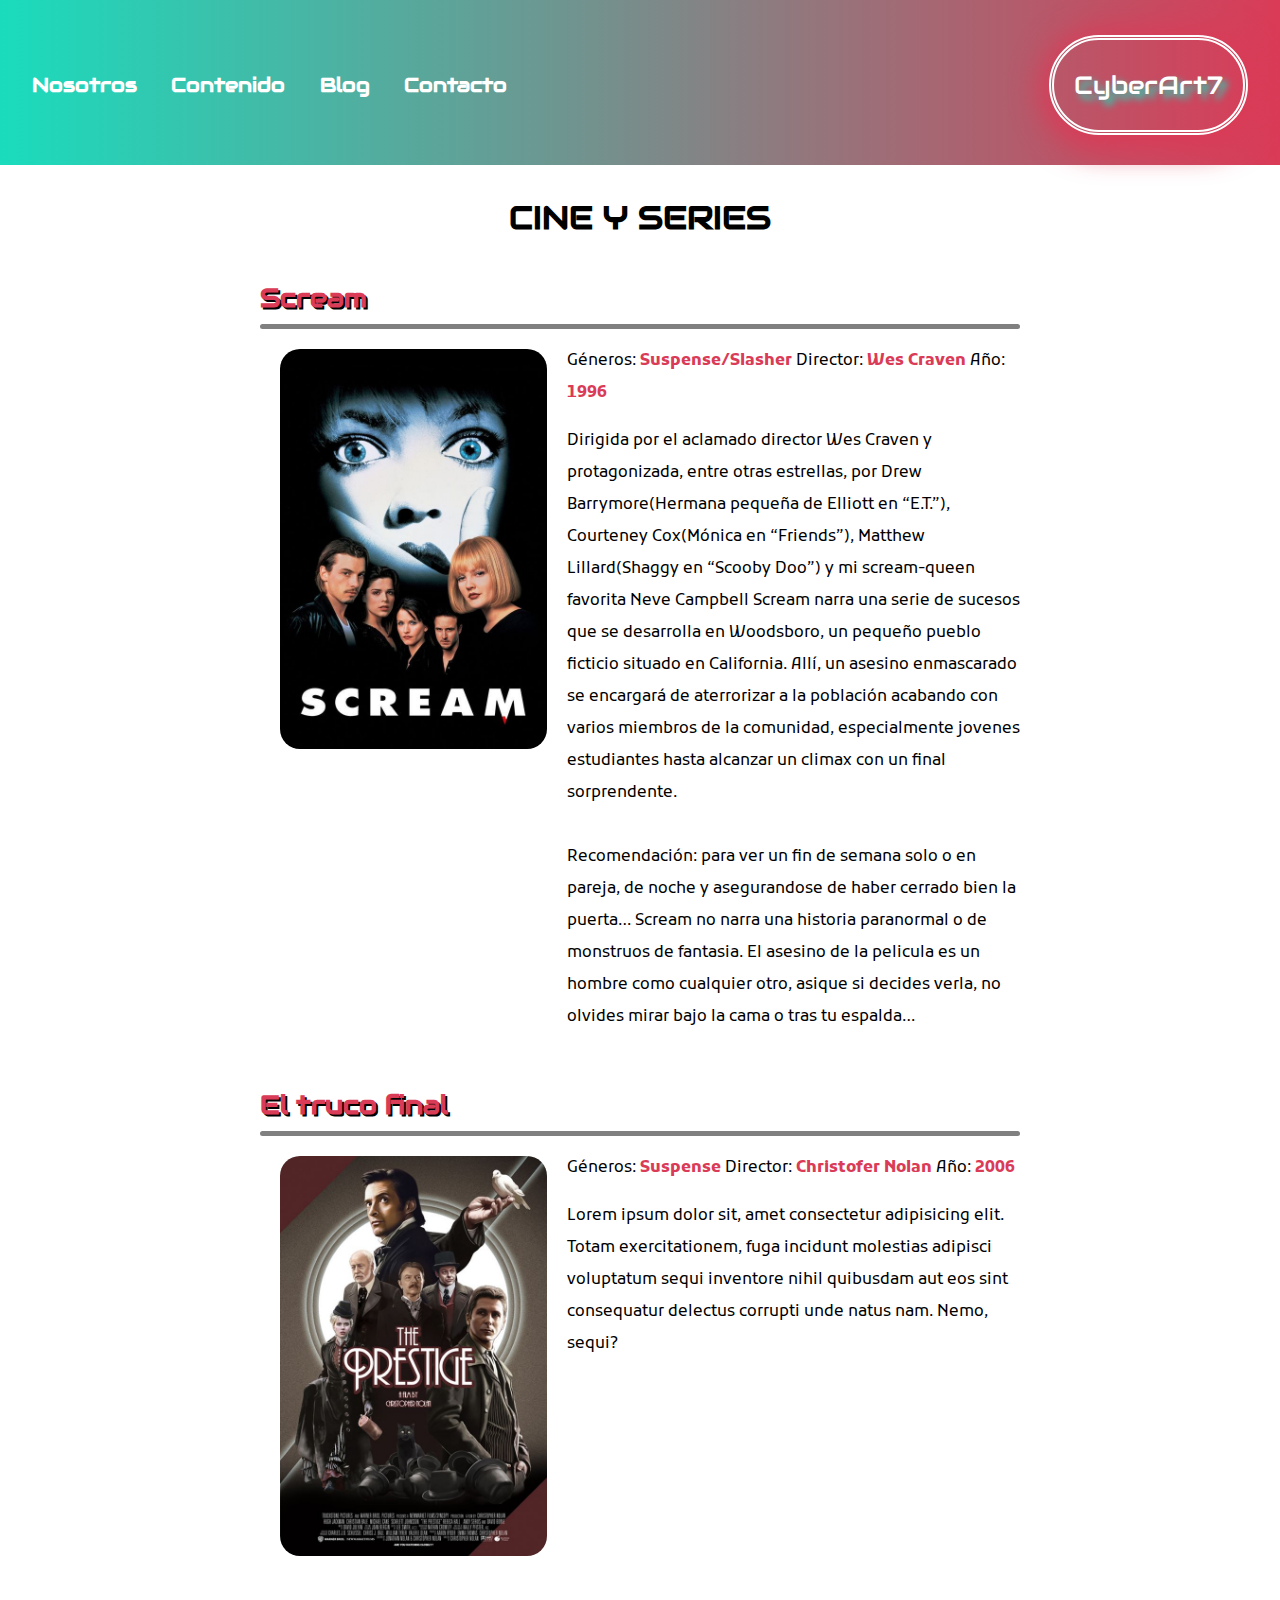
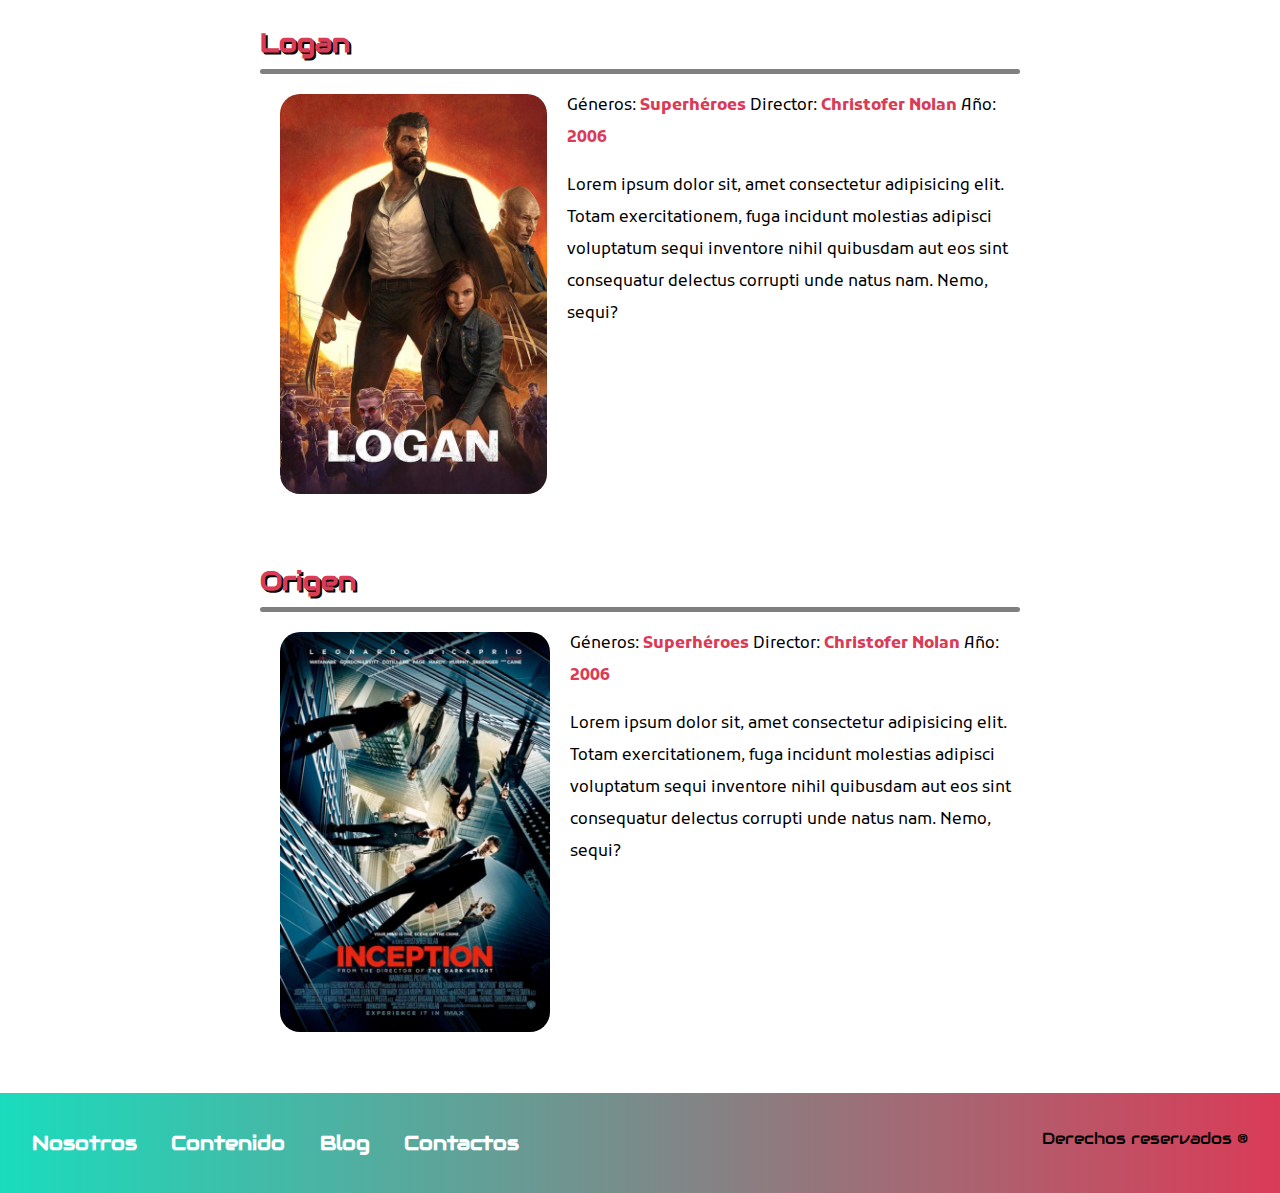
<file: cineyseries.htm>
<!DOCTYPE html>
<html lang="en">

<head>
    <meta charset="UTF-8">
    <meta name="viewport" content="width=device-width, initial-scale=1.0">
    <title>Cines y Series</title>
    <link rel="stylesheet" href="estilos/styles.css">
    <link rel="stylesheet" href="estilos/normalize.css">
    <link href="https://fonts.googleapis.com/css2?family=Monoton&display=swap" rel="stylesheet">
    <link href="https://fonts.googleapis.com/css2?family=Audiowide&display=swap" rel="stylesheet">
    <link href="https://fonts.googleapis.com/css2?family=Kufam&display=swap" rel="stylesheet">
</head>

<body>
    <header class="site_header ">
        <div class="contenedor contenido-header-secundario">


            <div class="barra-secundaria">
                <div class="mobile-menu">
                    <a href="#navegacion">
                        <img src="imagenes/barras.svg" alt="barras">
                    </a>
                </div>
                <nav id="navegacion" class="navegacion secundario">
                    <a href="Nosotros.htm">Nosotros</a>
                    <a href="#ancla-contenido"> Contenido</a>
                    <a href="Blog.htm">Blog</a>
                    <a href="Contacto.htm">Contacto</a>
                </nav>
            </div>

            <a class="enlace-index-barra" href="index.htm"> 
                        CyberArt7
                    </a>


            <!--barra secundaria-->

        </div>
        <!-- contenedor-->
    </header>



    <main class="contenedor seccion contenido-centrado">

        <section class="Entradas">
            <h1 class="centrar-texto fw-300">CINE Y SERIES</h1>
            <div class="entrada contenedor">
                <a href="entrada.htm">
                    <h4>Scream</h4>
                </a>
                <div class="contenido-entrada">
                    <div class="imagen">
                        <img src="imagenes/scream.jpg" alt="icono blog1">
                    </div>
                    <div class="texto-entrada">

                        <p>Géneros: <span>Suspense/Slasher</span> Director: <span>Wes Craven</span> Año: <span>1996</span></p>
                        <p>Dirigida por el aclamado director Wes Craven y protagonizada, entre otras estrellas, por Drew Barrymore(Hermana pequeña de Elliott en “E.T.”), Courteney Cox(Mónica en “Friends”), Matthew Lillard(Shaggy en “Scooby Doo”) y mi scream-queen
                            favorita Neve Campbell Scream narra una serie de sucesos que se desarrolla en Woodsboro, un pequeño pueblo ficticio situado en California. Allí, un asesino enmascarado se encargará de aterrorizar a la población acabando con
                            varios miembros de la comunidad, especialmente jovenes estudiantes hasta alcanzar un climax con un final sorprendente. <br><br>Recomendación: para ver un fin de semana solo o en pareja, de noche y asegurandose de haber cerrado
                            bien la puerta… Scream no narra una historia paranormal o de monstruos de fantasia. El asesino de la pelicula es un hombre como cualquier otro, asique si decides verla, no olvides mirar bajo la cama o tras tu espalda…</p>
                    </div>
                </div>
            </div>
            <div class="entrada contenedor">
                <a href="entrada.htm">
                    <h4>El truco final</h4>
                </a>
                <div class="contenido-entrada">
                    <div class="imagen">
                        <img src="imagenes/theprestige.jpg" alt="icono blog1">
                    </div>
                    <div class="texto-entrada">

                        <p>Géneros: <span>Suspense</span> Director: <span>Christofer Nolan</span> Año: <span>2006</span></p>
                        <p>Lorem ipsum dolor sit, amet consectetur adipisicing elit. Totam exercitationem, fuga incidunt molestias adipisci voluptatum sequi inventore nihil quibusdam aut eos sint consequatur delectus corrupti unde natus nam. Nemo, sequi?</p>
                    </div>
                </div>
            </div>
            <div class="entrada contenedor">
                <a href="entrada.htm">
                    <h4>Logan</h4>
                </a>
                <div class="contenido-entrada">
                    <div class="imagen">
                        <img src="imagenes/logan.jpg" alt="icono blog1">
                    </div>
                    <div class="texto-entrada">
                        <p>Géneros: <span>Superhéroes </span> Director: <span>Christofer Nolan</span> Año: <span>2006</span></p>
                        <p>Lorem ipsum dolor sit, amet consectetur adipisicing elit. Totam exercitationem, fuga incidunt molestias adipisci voluptatum sequi inventore nihil quibusdam aut eos sint consequatur delectus corrupti unde natus nam. Nemo, sequi?</p>
                    </div>
                </div>
            </div>
            <div class="entrada contenedor">
                <a href="entrada.htm">
                    <h4>Origen</h4>
                </a>
                <div class="contenido-entrada">
                    <div class="imagen">
                        <img src="imagenes/inception.jpg" alt="icono blog1">
                    </div>
                    <div class="texto-entrada">
                        <p>Géneros: <span>Superhéroes </span> Director: <span>Christofer Nolan</span> Año: <span>2006</span></p>
                        <p>Lorem ipsum dolor sit, amet consectetur adipisicing elit. Totam exercitationem, fuga incidunt molestias adipisci voluptatum sequi inventore nihil quibusdam aut eos sint consequatur delectus corrupti unde natus nam. Nemo, sequi?</p>
                    </div>
                </div>
            </div>
        </section>

    </main>





    <footer class="site-footer seccion">
        <div class="contenedor contenedor-footer">
            <nav class="navegacion">
                <a href="Nosotros.htm"> Nosotros</a>
                <a href="working.htm"> Contenido</a>
                <a href="Blog.htm"> Blog</a>
                <a href="Contacto.htm"> Contactos</a>
            </nav>
            <p class="copyright">Derechos reservados &reg; </p>
        </div>
    </footer>


</body>

</html>
</file>
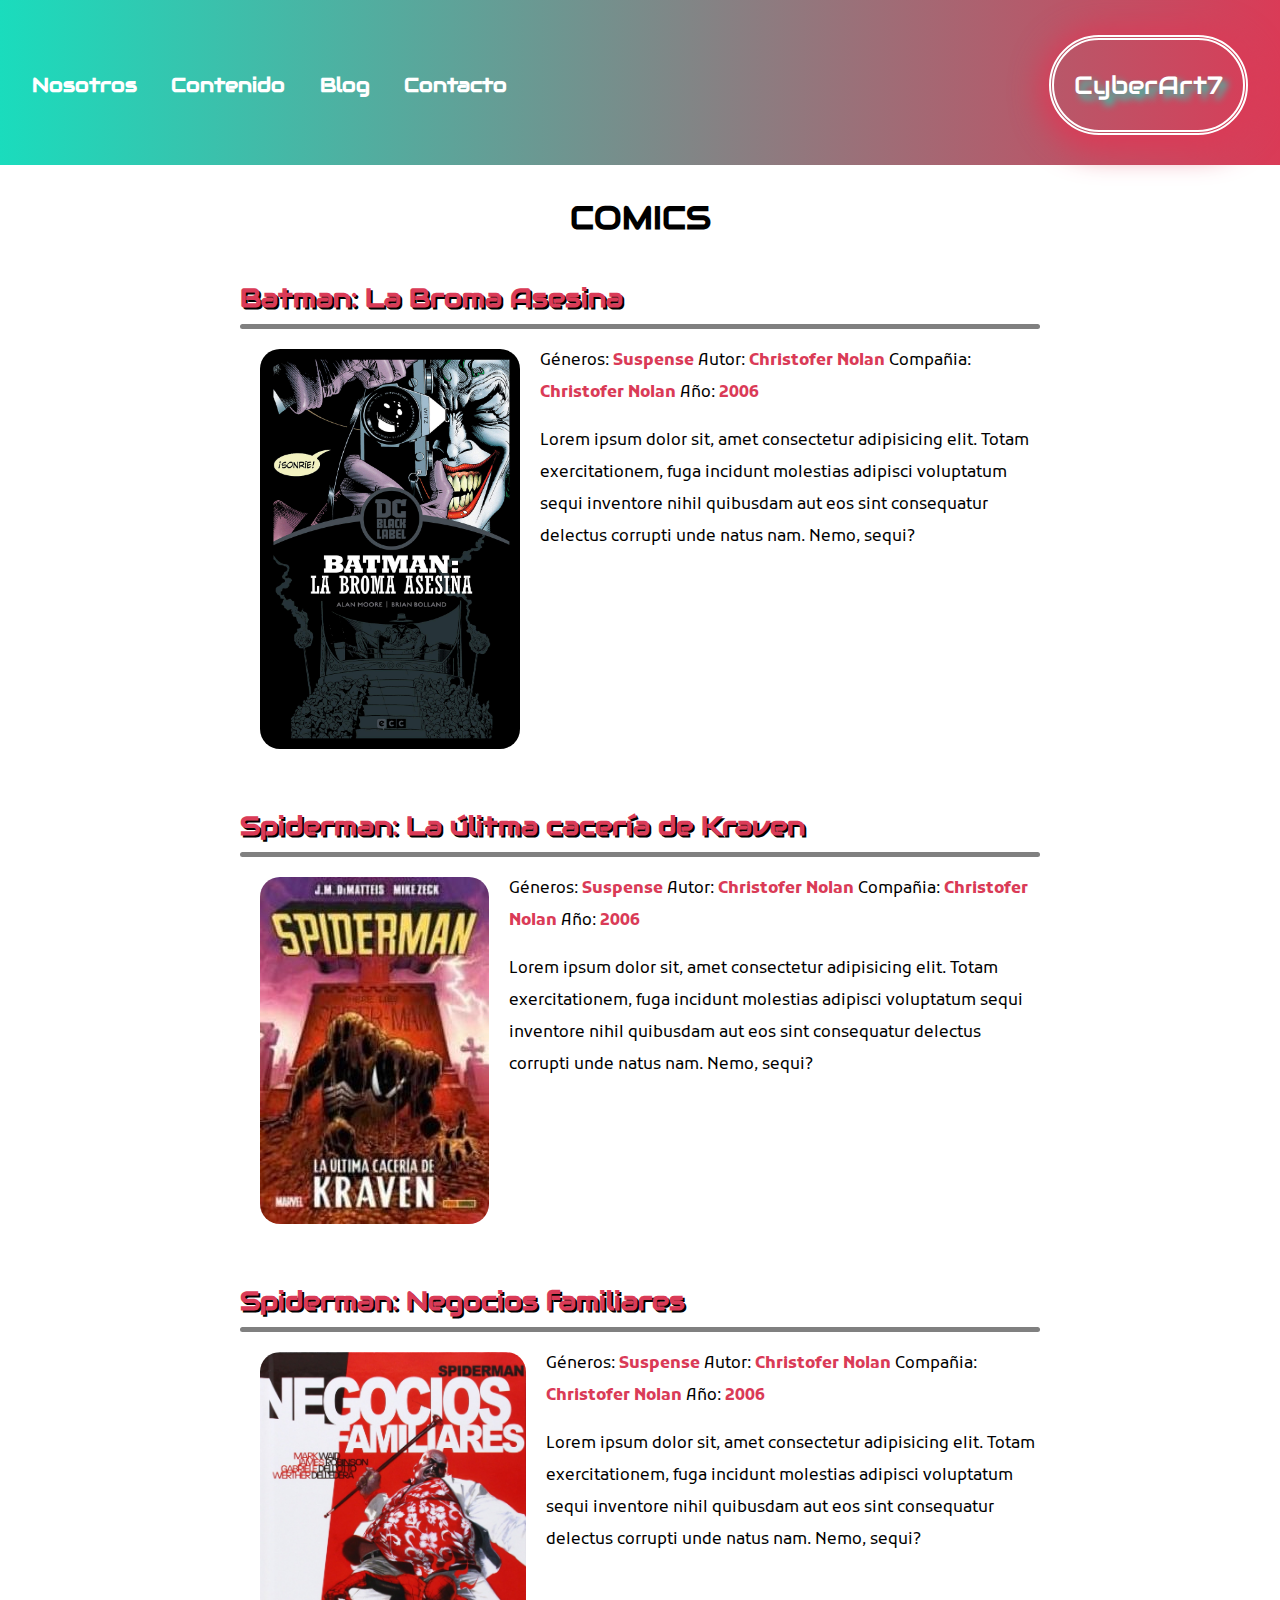
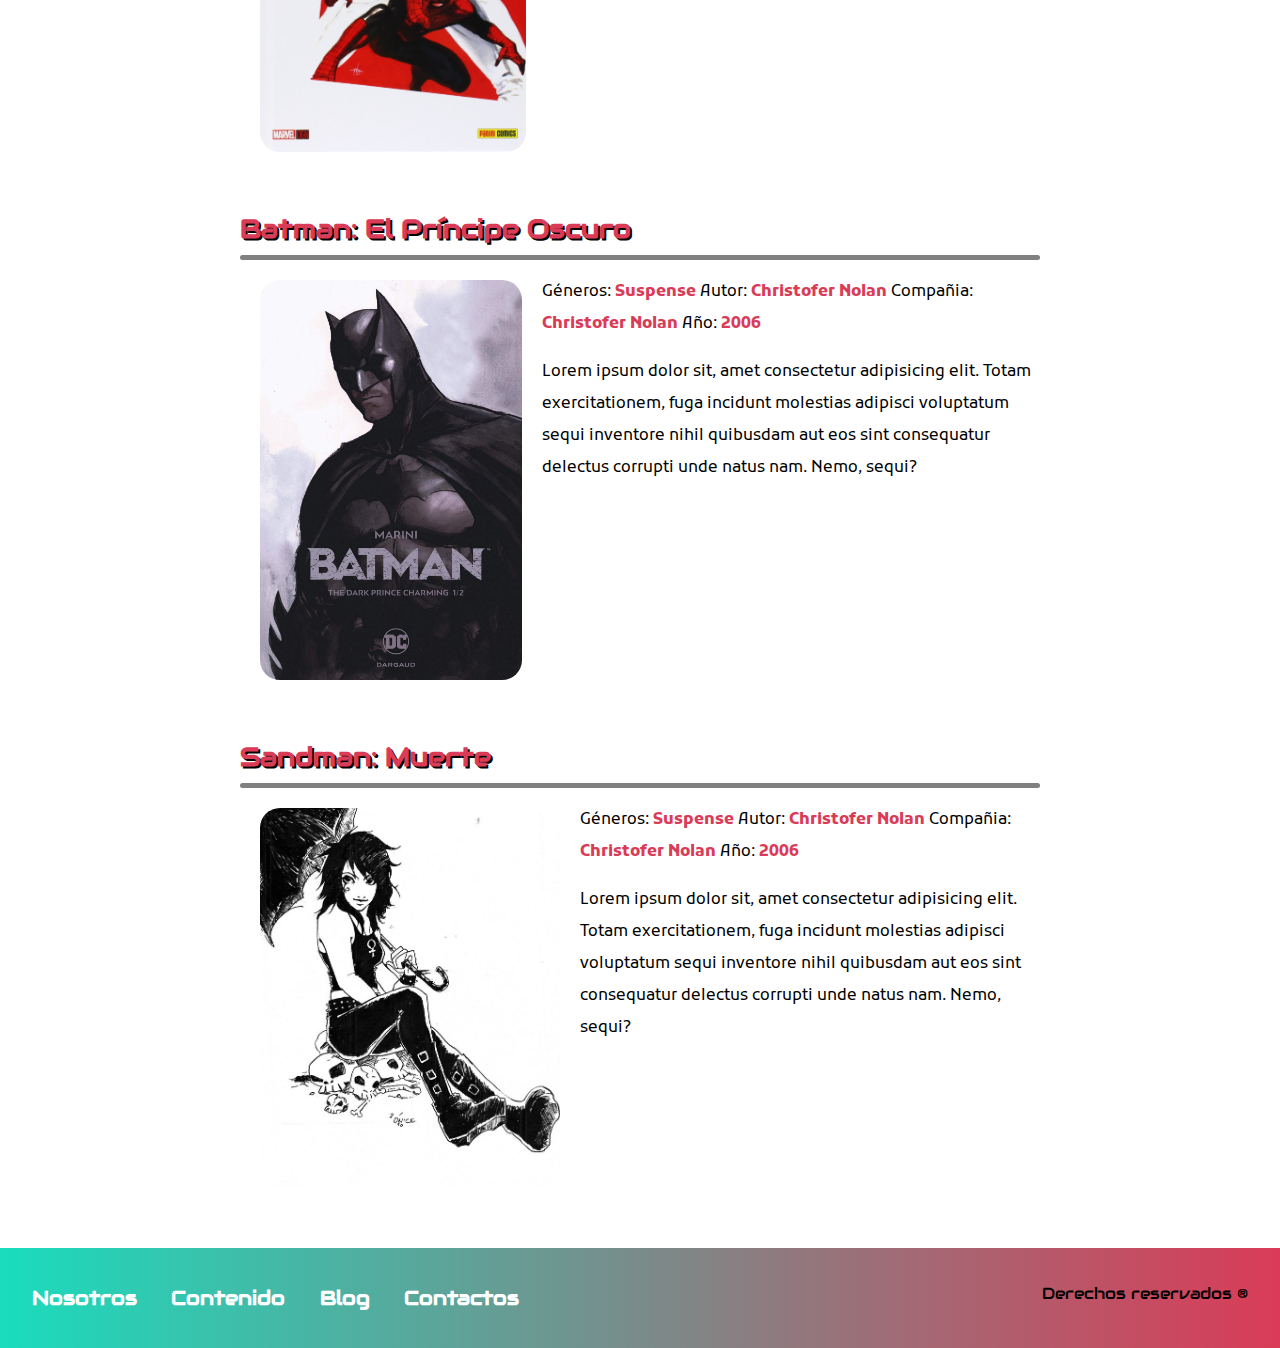
<file: comics.htm>
<!DOCTYPE html>
<html lang="en">

<head>
    <meta charset="UTF-8">
    <meta name="viewport" content="width=device-width, initial-scale=1.0">
    <title>Comics</title>
    <link rel="stylesheet" href="estilos/styles.css">
    <link rel="stylesheet" href="estilos/normalize.css">
    <link href="https://fonts.googleapis.com/css2?family=Monoton&display=swap" rel="stylesheet">
    <link href="https://fonts.googleapis.com/css2?family=Audiowide&display=swap" rel="stylesheet">
    <link href="https://fonts.googleapis.com/css2?family=Kufam&display=swap" rel="stylesheet">
</head>

<body>
    <header class="site_header ">
        <div class="contenedor contenido-header-secundario">


            <div class="barra-secundaria">
                <div class="mobile-menu">
                    <a href="#navegacion">
                        <img src="imagenes/barras.svg" alt="barras">
                    </a>
                </div>
                <nav id="navegacion" class="navegacion secundario">
                    <a href="Nosotros.htm">Nosotros</a>
                    <a href="#ancla-contenido"> Contenido</a>
                    <a href="Blog.htm">Blog</a>
                    <a href="Contacto.htm">Contacto</a>
                </nav>
            </div>

            <a class="enlace-index-barra" href="index.htm"> 
                        CyberArt7
                    </a>


            <!--barra secundaria-->

        </div>
        <!-- contenedor-->
    </header>



    <main class="contenedor seccion contenido-centrado">

        <section class="Entradas">
            <h1 class="centrar-texto fw-300">COMICS</h1>
            <a href="entrada.htm">
                <h4>Batman: La Broma Asesina</h4>
            </a>
            <div class="contenido-entrada">
                <div class="imagen">
                    <img src="imagenes/broma.jpg" alt="icono blog1">
                </div>
                <div class="texto-entrada">

                    <p>Géneros: <span>Suspense</span> Autor: <span>Christofer Nolan</span> Compañia: <span>Christofer Nolan</span> Año: <span>2006</span></p>
                    <p>Lorem ipsum dolor sit, amet consectetur adipisicing elit. Totam exercitationem, fuga incidunt molestias adipisci voluptatum sequi inventore nihil quibusdam aut eos sint consequatur delectus corrupti unde natus nam. Nemo, sequi?</p>
                </div>
            </div>

            <a href="entrada.htm">
                <h4>Spiderman: La úlitma cacería de Kraven</h4>
            </a>
            <div class="contenido-entrada">
                <div class="imagen">
                    <img src="imagenes/kraven.jpg" alt="icono blog1">
                </div>
                <div class="texto-entrada">
                    <p>Géneros: <span>Suspense</span> Autor: <span>Christofer Nolan</span> Compañia: <span>Christofer Nolan</span> Año: <span>2006</span></p>
                    <p>Lorem ipsum dolor sit, amet consectetur adipisicing elit. Totam exercitationem, fuga incidunt molestias adipisci voluptatum sequi inventore nihil quibusdam aut eos sint consequatur delectus corrupti unde natus nam. Nemo, sequi?</p>
                </div>
            </div>


            <a href="entrada.htm">
                <h4>Spiderman: Negocios familiares </h4>
            </a>
            <div class="contenido-entrada">
                <div class="imagen">
                    <img src="imagenes/negocios.jpg" alt="icono blog1">
                </div>
                <div class="texto-entrada">

                    <p>Géneros: <span>Suspense</span> Autor: <span>Christofer Nolan</span> Compañia: <span>Christofer Nolan</span> Año: <span>2006</span></p>
                    <p>Lorem ipsum dolor sit, amet consectetur adipisicing elit. Totam exercitationem, fuga incidunt molestias adipisci voluptatum sequi inventore nihil quibusdam aut eos sint consequatur delectus corrupti unde natus nam. Nemo, sequi?</p>
                </div>
            </div>

            <a href="entrada.htm">
                <h4>Batman: El Príncipe Oscuro</h4>
            </a>
            <div class="contenido-entrada">
                <div class="imagen">
                    <img src="imagenes/batmanmarini.jpg" alt="icono blog1">
                </div>
                <div class="texto-entrada">
                    <p>Géneros: <span>Suspense</span> Autor: <span>Christofer Nolan</span> Compañia: <span>Christofer Nolan</span> Año: <span>2006</span></p>
                    <p>Lorem ipsum dolor sit, amet consectetur adipisicing elit. Totam exercitationem, fuga incidunt molestias adipisci voluptatum sequi inventore nihil quibusdam aut eos sint consequatur delectus corrupti unde natus nam. Nemo, sequi?</p>
                </div>
            </div>

            <a href="entrada.htm">
                <h4>Sandman: Muerte</h4>
            </a>
            <div class="contenido-entrada">
                <div class="imagen">
                    <img src="imagenes/sandmanmuerte.jpg" alt="icono blog1">
                </div>
                <div class="texto-entrada">
                    <p>Géneros: <span>Suspense</span> Autor: <span>Christofer Nolan</span> Compañia: <span>Christofer Nolan</span> Año: <span>2006</span></p>
                    <p>Lorem ipsum dolor sit, amet consectetur adipisicing elit. Totam exercitationem, fuga incidunt molestias adipisci voluptatum sequi inventore nihil quibusdam aut eos sint consequatur delectus corrupti unde natus nam. Nemo, sequi?</p>
                </div>
            </div>






        </section>

    </main>





    <footer class="site-footer seccion">
        <div class="contenedor contenedor-footer">
            <nav class="navegacion">
                <a href="Nosotros.htm"> Nosotros</a>
                <a href="working.htm"> Contenido</a>
                <a href="Blog.htm"> Blog</a>
                <a href="Contacto.htm"> Contactos</a>
            </nav>
            <p class="copyright">Derechos reservados &reg; </p>
        </div>
    </footer>


</body>

</html>
</file>
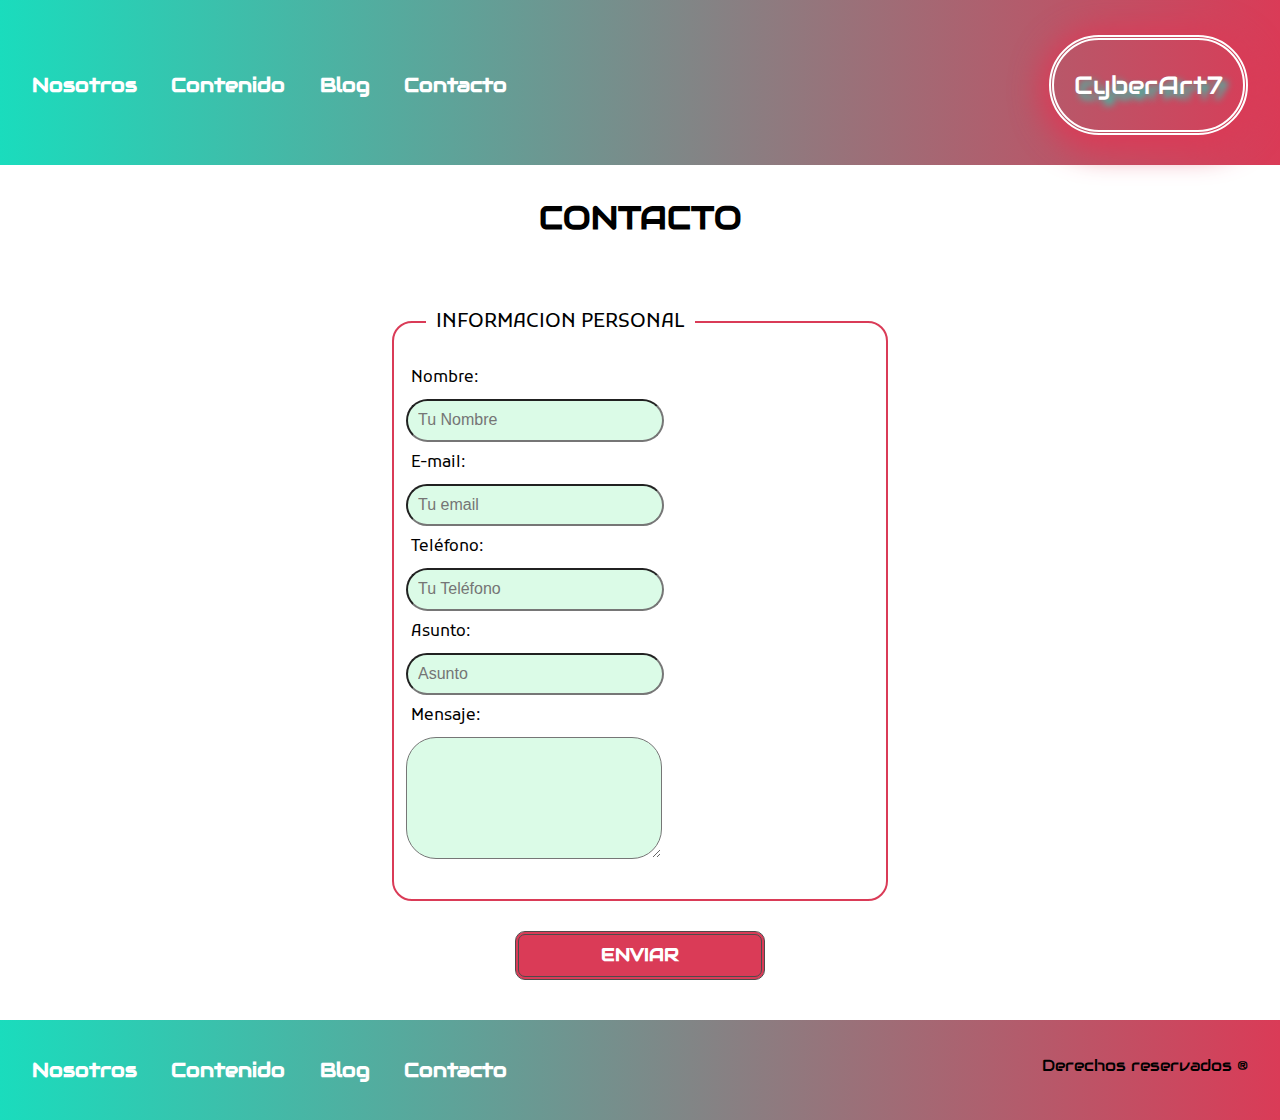
<file: Contacto.htm>
<!DOCTYPE html>
<html lang="en">

<head>
    <meta charset="UTF-8">
    <meta name="viewport" content="width=device-width, initial-scale=1.0">
    <title>Contacto</title>
    <link rel="stylesheet" href="estilos/styles.css">
    <link rel="stylesheet" href="estilos/normalize.css">
    <link href="https://fonts.googleapis.com/css2?family=Monoton&display=swap" rel="stylesheet">
    <link href="https://fonts.googleapis.com/css2?family=Audiowide&display=swap" rel="stylesheet">
    <link href="https://fonts.googleapis.com/css2?family=Kufam&display=swap" rel="stylesheet">
</head>

<body>
    <!--Header-barra-->
    <header class="site_header ">
        <div class="contenedor contenido-header-secundario">


            <div class="barra-secundaria">
                <div class="mobile-menu">
                    <a href="#navegacion">
                        <img src="imagenes/barras.svg" alt="barras">
                    </a>
                </div>
                <nav id="navegacion" class="navegacion secundario">
                    <a href="Nosotros.htm">Nosotros</a>
                    <a href="#ancla-contenido"> Contenido</a>
                    <a href="Blog.htm">Blog</a>
                    <a href="Contacto.htm">Contacto</a>
                </nav>
            </div>

            <a class="enlace-index-barra" href="index.htm"> 
                        CyberArt7
                    </a>


            <!--barra secundaria-->

        </div>
    </header>
    <!--Header-barra-->



    <main class="contenedor formulario">

        <h1 class="centrar-texto">CONTACTO</h1>

        <form action="">

            <fieldset>
                <legend>Informacion Personal</legend>

                <label for="nombre">Nombre:</label>
                <input type="text" id="nombre" placeholder="Tu Nombre" required>

                <label for="email">E-mail:</label>
                <input type="email" id="email" placeholder="Tu email" required>

                <label for="numero">Teléfono:</label>
                <input type="tel" id="numero" placeholder="Tu Teléfono">

                <label for="asunto">Asunto:</label>
                <input type="text" id="asunto" placeholder="Asunto" required>

                <label for="mensaje">Mensaje:</label>
                <textarea name="mensaje del formulario" id="mensaje"></textarea>
            </fieldset>
            <div class="contenedor-boton-morado-formulario">
                <input type="submit" value="Enviar" class="boton boton-morado d-block">
            </div>


        </form>

    </main>

    <!--Footer-->
    <footer class="site-footer seccion">
        <div class="contenedor contenedor-footer">
            <nav class="navegacion">
                <a href="Nosotros.htm"> Nosotros</a>
                <a href="working.htm"> Contenido</a>
                <a href="Blog.htm"> Blog</a>
                <a href="Contacto.htm"> Contacto</a>
            </nav>
            <p class="copyright">Derechos reservados &reg; </p>
        </div>
    </footer>
    <!--Footer-->


</body>

</html>
</file>
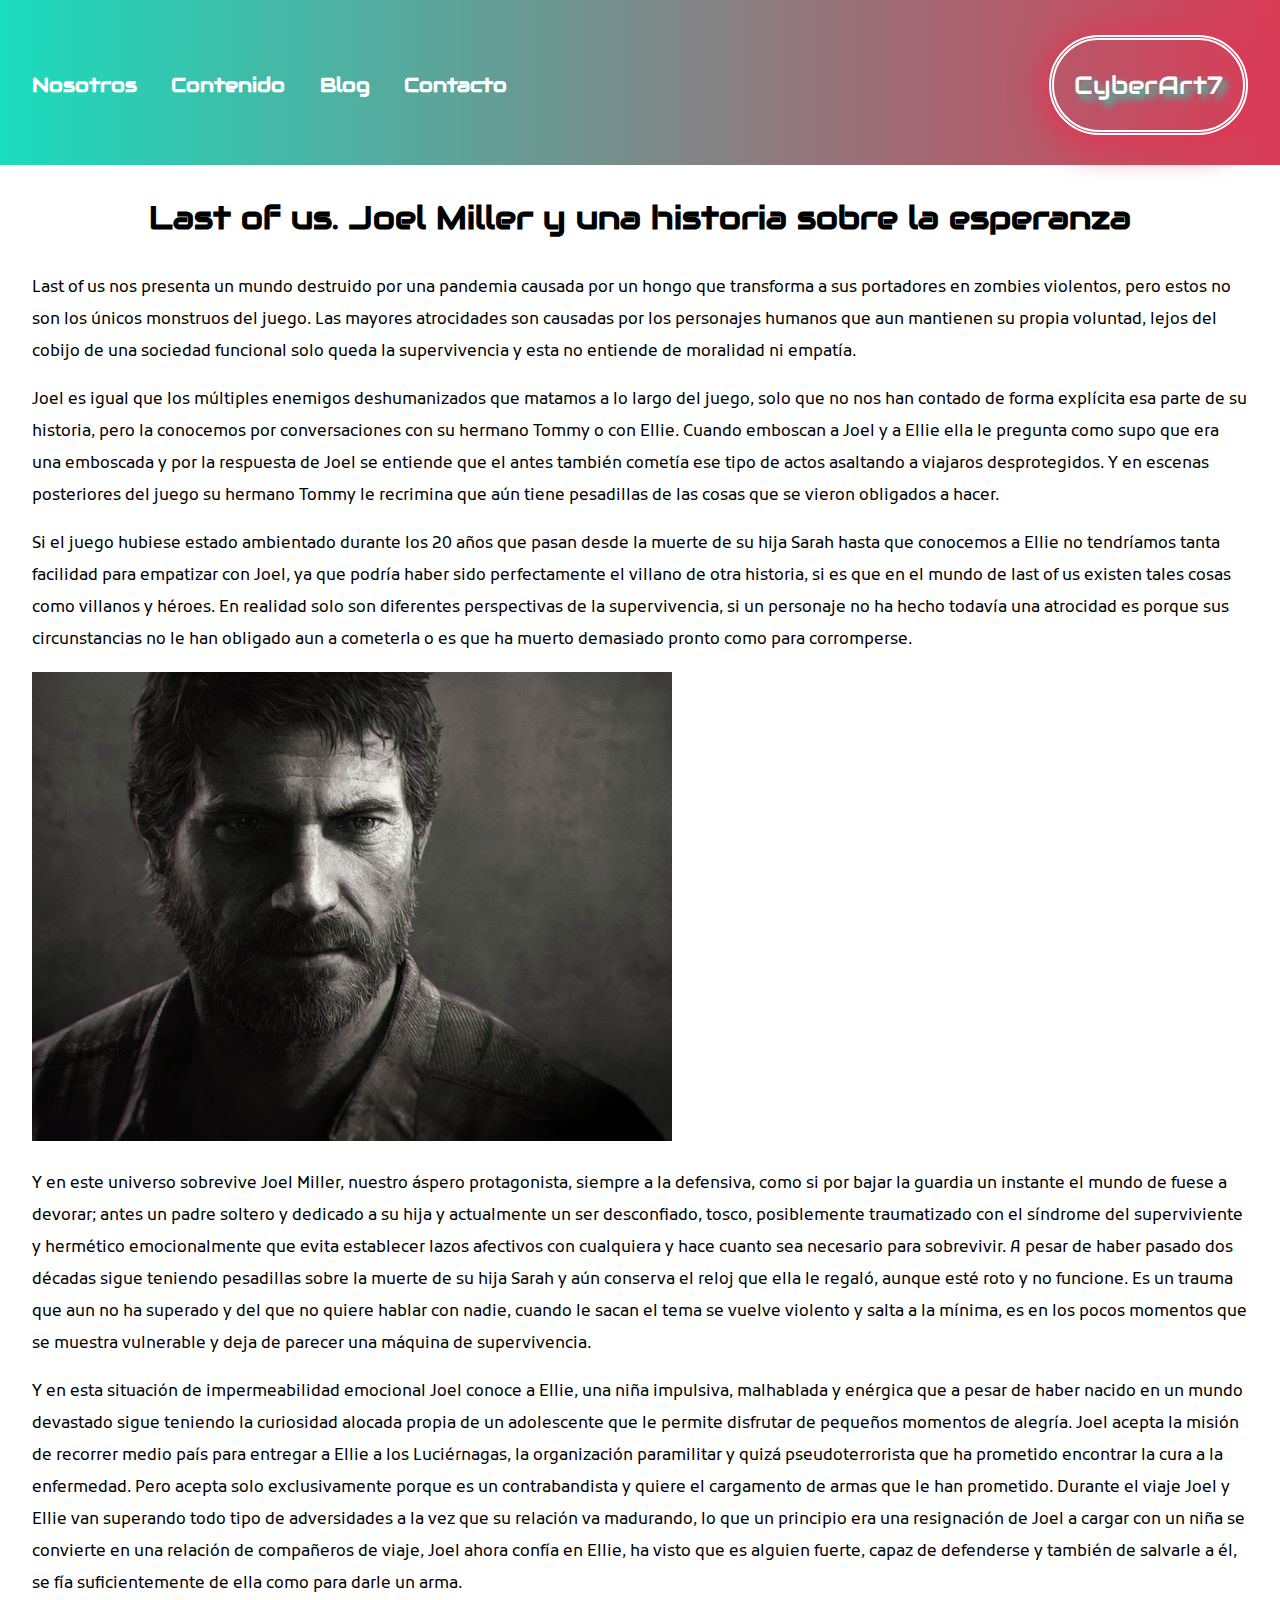
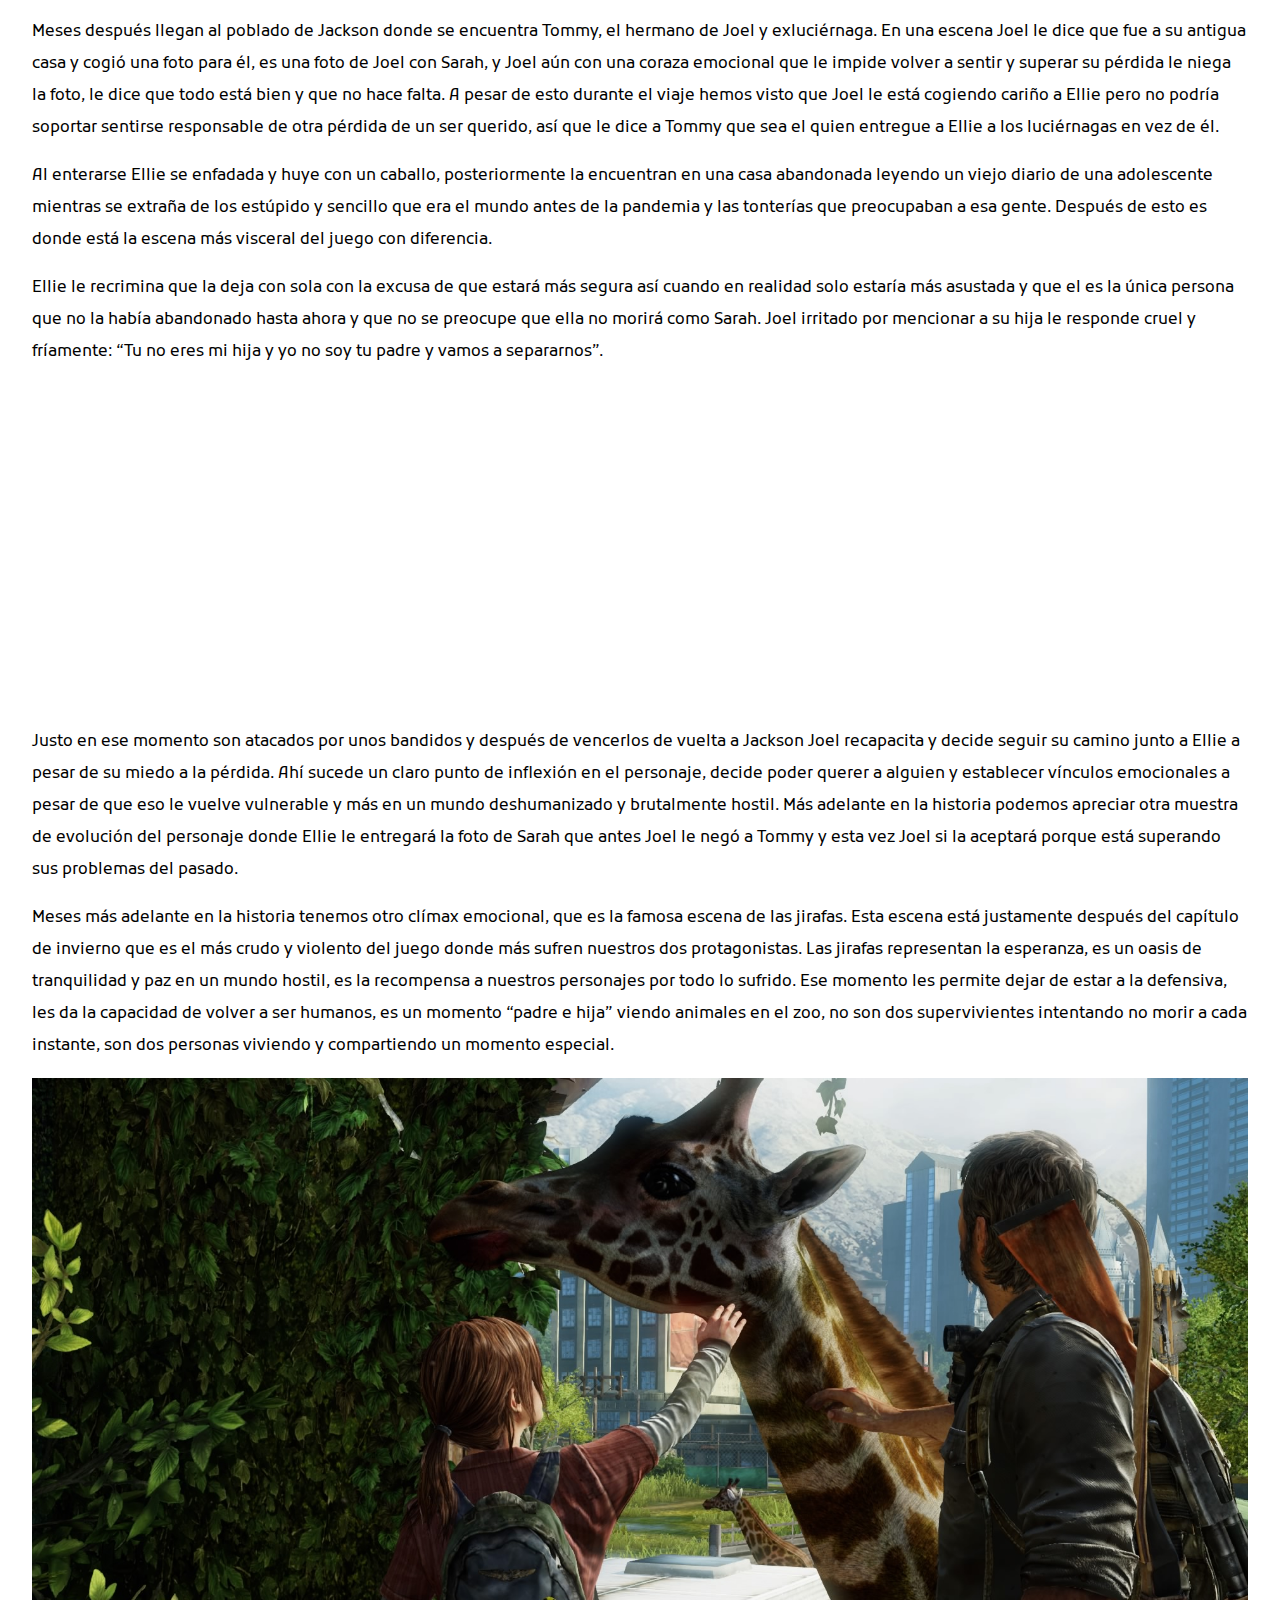
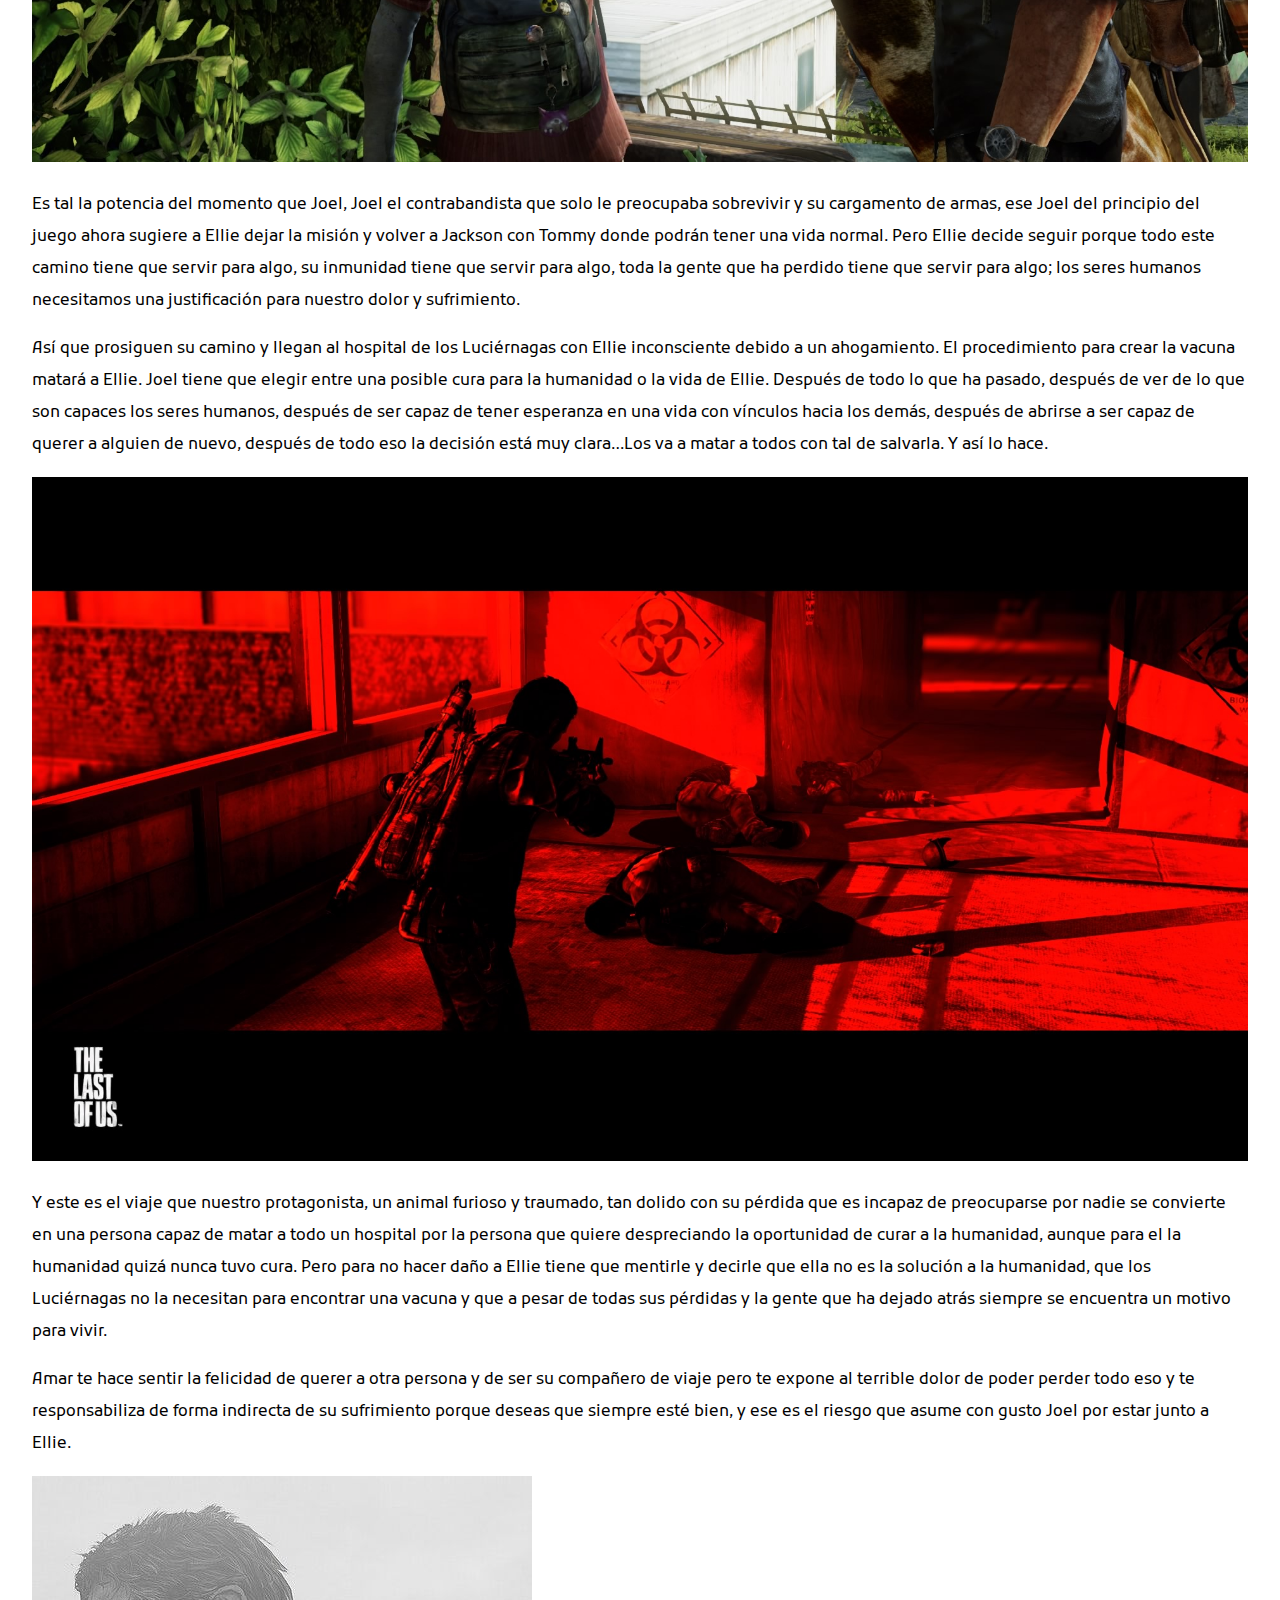
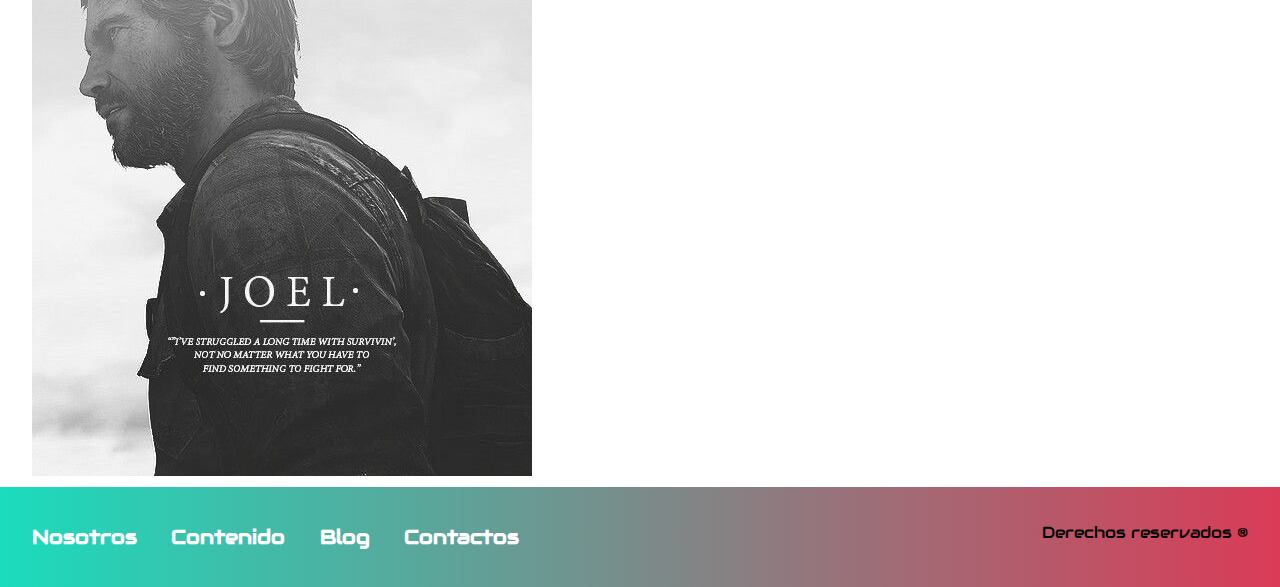
<file: lastofus_joel.htm>
<!DOCTYPE html>
<html lang="en">

<head>
    <meta charset="UTF-8">
    <meta name="viewport" content="width=device-width, initial-scale=1.0">
    <title>Document</title>
    <link rel="stylesheet" href="estilos/styles.css">
    <link rel="stylesheet" href="estilos/normalize.css">
    <link href="https://fonts.googleapis.com/css2?family=Monoton&display=swap" rel="stylesheet">
    <link href="https://fonts.googleapis.com/css2?family=Audiowide&display=swap" rel="stylesheet">
    <link href="https://fonts.googleapis.com/css2?family=Kufam&display=swap" rel="stylesheet">
</head>

<body>
    <header class="site_header ">
        <div class="contenedor contenido-header-secundario">


            <div class="barra-secundaria">
                <div class="mobile-menu">
                    <a href="#navegacion">
                        <img src="imagenes/barras.svg" alt="barras">
                    </a>
                </div>
                <nav id="navegacion" class="navegacion secundario">
                    <a href="Nosotros.htm">Nosotros</a>
                    <a href="#ancla-contenido"> Contenido</a>
                    <a href="Blog.htm">Blog</a>
                    <a href="Contacto.htm">Contacto</a>
                </nav>
            </div>

            <a class="enlace-index-barra" href="index.htm"> 
                        CyberArt7
                    </a>


            <!--barra secundaria-->

        </div>
        <!-- contenedor-->
    </header>




    <main class="contenedor">
        <h1 class="fw-300 centrar-texto">Last of us. Joel Miller y una historia sobre la esperanza</h1>
        <div class="contenido-nosotros">

            <div class="texto-nosotros">

                <p>
                    Last of us nos presenta un mundo destruido por una pandemia causada por un hongo que transforma a sus portadores en zombies violentos, pero estos no son los únicos monstruos del juego. Las mayores atrocidades son causadas por los personajes humanos que
                    aun mantienen su propia voluntad, lejos del cobijo de una sociedad funcional solo queda la supervivencia y esta no entiende de moralidad ni empatía.
                </p>
                <p>
                    Joel es igual que los múltiples enemigos deshumanizados que matamos a lo largo del juego, solo que no nos han contado de forma explícita esa parte de su historia, pero la conocemos por conversaciones con su hermano Tommy o con Ellie. Cuando emboscan a
                    Joel y a Ellie ella le pregunta como supo que era una emboscada y por la respuesta de Joel se entiende que el antes también cometía ese tipo de actos asaltando a viajaros desprotegidos. Y en escenas posteriores del juego su hermano
                    Tommy le recrimina que aún tiene pesadillas de las cosas que se vieron obligados a hacer.
                </p>

                <p>
                    Si el juego hubiese estado ambientado durante los 20 años que pasan desde la muerte de su hija Sarah hasta que conocemos a Ellie no tendríamos tanta facilidad para empatizar con Joel, ya que podría haber sido perfectamente el villano de otra historia,
                    si es que en el mundo de last of us existen tales cosas como villanos y héroes. En realidad solo son diferentes perspectivas de la supervivencia, si un personaje no ha hecho todavía una atrocidad es porque sus circunstancias no le
                    han obligado aun a cometerla o es que ha muerto demasiado pronto como para corromperse.

                </p>

                <img src="imagenes/joel_1.jpeg" alt="">

                <p>
                    Y en este universo sobrevive Joel Miller, nuestro áspero protagonista, siempre a la defensiva, como si por bajar la guardia un instante el mundo de fuese a devorar; antes un padre soltero y dedicado a su hija y actualmente un ser desconfiado, tosco, posiblemente
                    traumatizado con el síndrome del superviviente y hermético emocionalmente que evita establecer lazos afectivos con cualquiera y hace cuanto sea necesario para sobrevivir. A pesar de haber pasado dos décadas sigue teniendo pesadillas
                    sobre la muerte de su hija Sarah y aún conserva el reloj que ella le regaló, aunque esté roto y no funcione. Es un trauma que aun no ha superado y del que no quiere hablar con nadie, cuando le sacan el tema se vuelve violento y salta
                    a la mínima, es en los pocos momentos que se muestra vulnerable y deja de parecer una máquina de supervivencia.
                </p>

                <p>

                    Y en esta situación de impermeabilidad emocional Joel conoce a Ellie, una niña impulsiva, malhablada y enérgica que a pesar de haber nacido en un mundo devastado sigue teniendo la curiosidad alocada propia de un adolescente que le permite disfrutar de
                    pequeños momentos de alegría. Joel acepta la misión de recorrer medio país para entregar a Ellie a los Luciérnagas, la organización paramilitar y quizá pseudoterrorista que ha prometido encontrar la cura a la enfermedad. Pero acepta
                    solo exclusivamente porque es un contrabandista y quiere el cargamento de armas que le han prometido. Durante el viaje Joel y Ellie van superando todo tipo de adversidades a la vez que su relación va madurando, lo que un principio
                    era una resignación de Joel a cargar con un niña se convierte en una relación de compañeros de viaje, Joel ahora confía en Ellie, ha visto que es alguien fuerte, capaz de defenderse y también de salvarle a él, se fía suficientemente
                    de ella como para darle un arma.

                </p>

                <p>
                    Meses después llegan al poblado de Jackson donde se encuentra Tommy, el hermano de Joel y exluciérnaga. En una escena Joel le dice que fue a su antigua casa y cogió una foto para él, es una foto de Joel con Sarah, y Joel aún con una coraza emocional que
                    le impide volver a sentir y superar su pérdida le niega la foto, le dice que todo está bien y que no hace falta. A pesar de esto durante el viaje hemos visto que Joel le está cogiendo cariño a Ellie pero no podría soportar sentirse
                    responsable de otra pérdida de un ser querido, así que le dice a Tommy que sea el quien entregue a Ellie a los luciérnagas en vez de él.


                </p>

                <p>

                    Al enterarse Ellie se enfadada y huye con un caballo, posteriormente la encuentran en una casa abandonada leyendo un viejo diario de una adolescente mientras se extraña de los estúpido y sencillo que era el mundo antes de la pandemia y las tonterías que
                    preocupaban a esa gente. Después de esto es donde está la escena más visceral del juego con diferencia.


                </p>

                <p>

                    Ellie le recrimina que la deja con sola con la excusa de que estará más segura así cuando en realidad solo estaría más asustada y que el es la única persona que no la había abandonado hasta ahora y que no se preocupe que ella no morirá como Sarah. Joel
                    irritado por mencionar a su hija le responde cruel y fríamente: “Tu no eres mi hija y yo no soy tu padre y vamos a separarnos”.

                </p>

                <iframe width="560" height="315" src="https://www.youtube.com/embed/6Csw8G6yruE" frameborder="0" allow="accelerometer; autoplay; clipboard-write; encrypted-media; gyroscope; picture-in-picture" allowfullscreen></iframe>

                <p>

                    Justo en ese momento son atacados por unos bandidos y después de vencerlos de vuelta a Jackson Joel recapacita y decide seguir su camino junto a Ellie a pesar de su miedo a la pérdida. Ahí sucede un claro punto de inflexión en el personaje, decide poder
                    querer a alguien y establecer vínculos emocionales a pesar de que eso le vuelve vulnerable y más en un mundo deshumanizado y brutalmente hostil. Más adelante en la historia podemos apreciar otra muestra de evolución del personaje donde
                    Ellie le entregará la foto de Sarah que antes Joel le negó a Tommy y esta vez Joel si la aceptará porque está superando sus problemas del pasado.

                </p>



                <p>
                    Meses más adelante en la historia tenemos otro clímax emocional, que es la famosa escena de las jirafas. Esta escena está justamente después del capítulo de invierno que es el más crudo y violento del juego donde más sufren nuestros dos protagonistas.
                    Las jirafas representan la esperanza, es un oasis de tranquilidad y paz en un mundo hostil, es la recompensa a nuestros personajes por todo lo sufrido. Ese momento les permite dejar de estar a la defensiva, les da la capacidad de volver
                    a ser humanos, es un momento “padre e hija” viendo animales en el zoo, no son dos supervivientes intentando no morir a cada instante, son dos personas viviendo y compartiendo un momento especial.

                </p>

                <img src="imagenes/lastofus_jirafas2.jpg" alt="">
                <p>
                    Es tal la potencia del momento que Joel, Joel el contrabandista que solo le preocupaba sobrevivir y su cargamento de armas, ese Joel del principio del juego ahora sugiere a Ellie dejar la misión y volver a Jackson con Tommy donde podrán tener una vida
                    normal. Pero Ellie decide seguir porque todo este camino tiene que servir para algo, su inmunidad tiene que servir para algo, toda la gente que ha perdido tiene que servir para algo; los seres humanos necesitamos una justificación
                    para nuestro dolor y sufrimiento.

                </p>

                <p>
                    Así que prosiguen su camino y llegan al hospital de los Luciérnagas con Ellie inconsciente debido a un ahogamiento. El procedimiento para crear la vacuna matará a Ellie. Joel tiene que elegir entre una posible cura para la humanidad o la vida de Ellie.
                    Después de todo lo que ha pasado, después de ver de lo que son capaces los seres humanos, después de ser capaz de tener esperanza en una vida con vínculos hacia los demás, después de abrirse a ser capaz de querer a alguien de nuevo,
                    después de todo eso la decisión está muy clara…Los va a matar a todos con tal de salvarla. Y así lo hace.
                </p>

                <img src="imagenes/lastofus_rojo.jpg" alt="">

                <p>
                    Y este es el viaje que nuestro protagonista, un animal furioso y traumado, tan dolido con su pérdida que es incapaz de preocuparse por nadie se convierte en una persona capaz de matar a todo un hospital por la persona que quiere despreciando la oportunidad
                    de curar a la humanidad, aunque para el la humanidad quizá nunca tuvo cura. Pero para no hacer daño a Ellie tiene que mentirle y decirle que ella no es la solución a la humanidad, que los Luciérnagas no la necesitan para encontrar
                    una vacuna y que a pesar de todas sus pérdidas y la gente que ha dejado atrás siempre se encuentra un motivo para vivir.
                </p>

                <p>
                    Amar te hace sentir la felicidad de querer a otra persona y de ser su compañero de viaje pero te expone al terrible dolor de poder perder todo eso y te responsabiliza de forma indirecta de su sufrimiento porque deseas que siempre esté bien, y ese es el
                    riesgo que asume con gusto Joel por estar junto a Ellie.

                </p>

                <img src="imagenes/joel_2.jpeg" alt="">





            </div>

        </div>

    </main>


    <footer class="site-footer seccion">
        <div class="contenedor contenedor-footer">
            <nav class="navegacion">
                <a href="Nosotros.htm"> Nosotros</a>
                <a href="working.htm"> Contenido</a>
                <a href="Blog.htm"> Blog</a>
                <a href="Contacto.htm"> Contactos</a>
            </nav>
            <p class="copyright">Derechos reservados &reg; </p>
        </div>
    </footer>


</body>

</html>
</file>
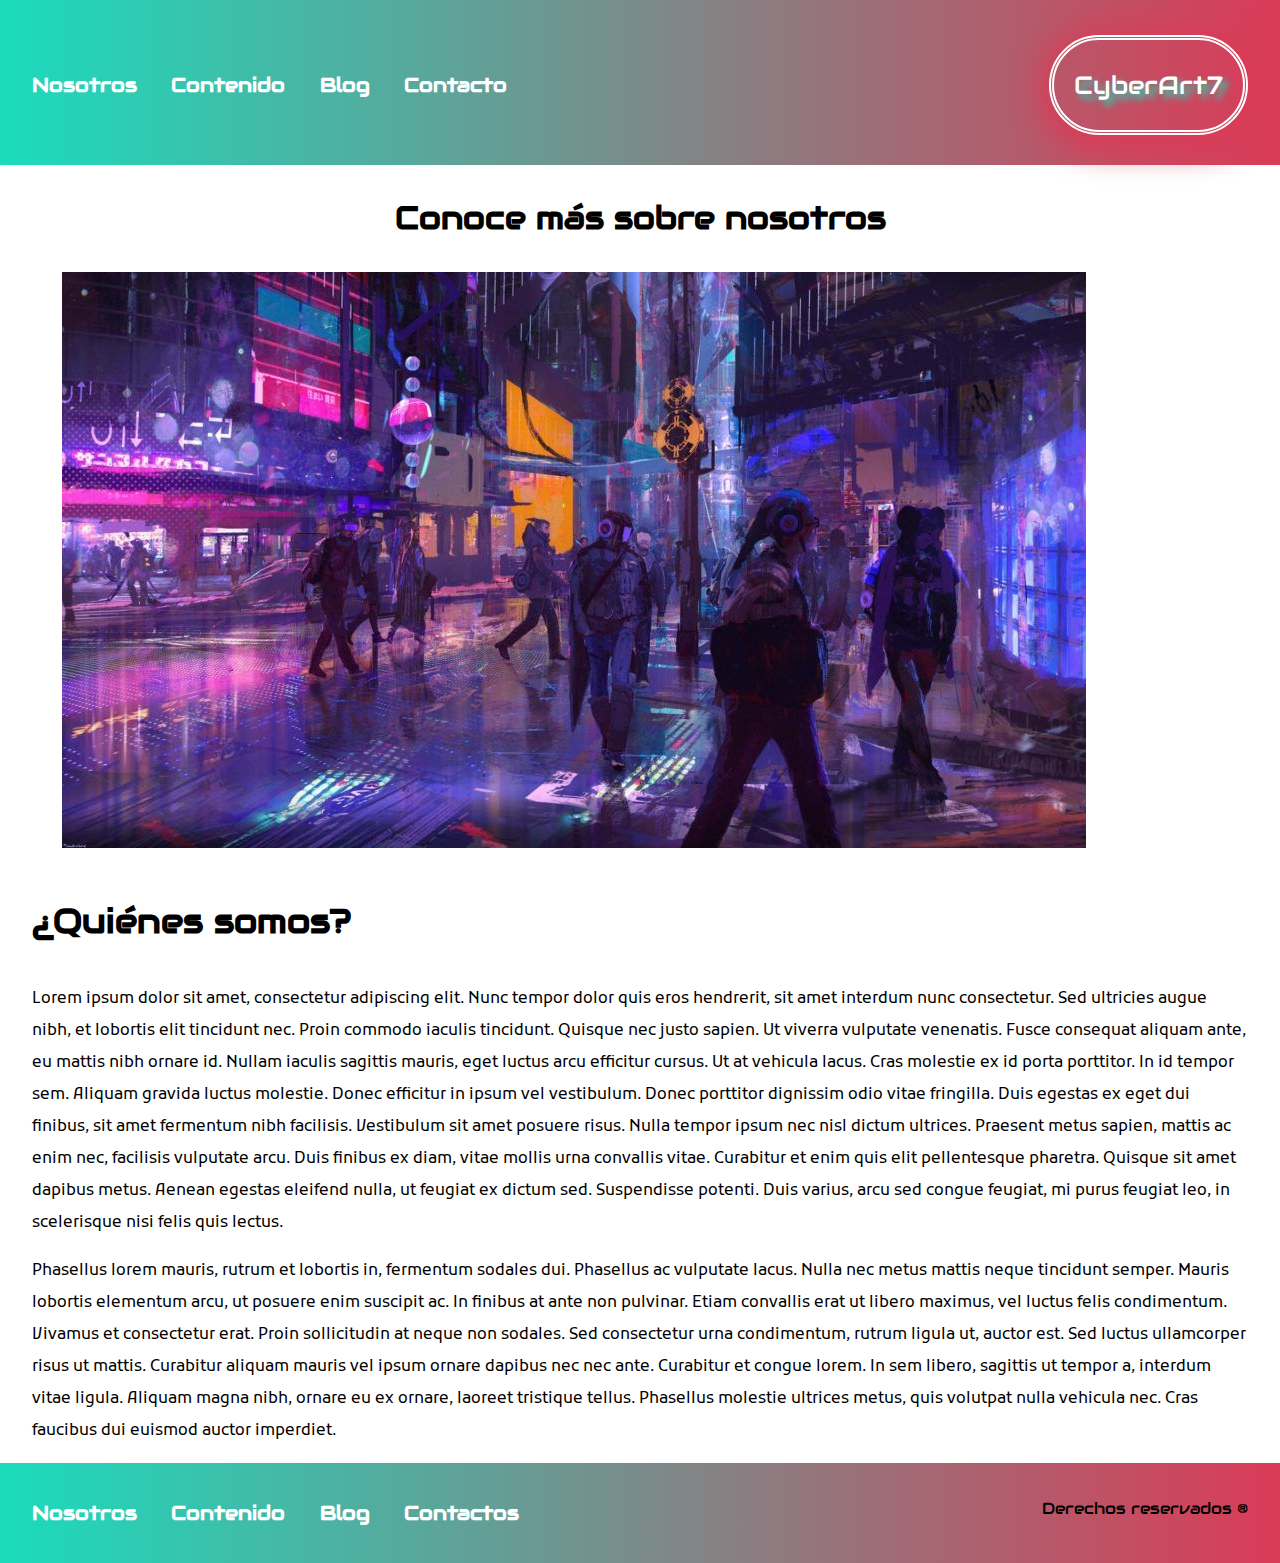
<file: Nosotros.htm>
<!DOCTYPE html>
<html lang="en">

<head>
    <meta charset="UTF-8">
    <meta name="viewport" content="width=device-width, initial-scale=1.0">
    <title>Nosotros</title>
    <link rel="stylesheet" href="estilos/styles.css">
    <link rel="stylesheet" href="estilos/normalize.css">
    <link href="https://fonts.googleapis.com/css2?family=Monoton&display=swap" rel="stylesheet">
    <link href="https://fonts.googleapis.com/css2?family=Audiowide&display=swap" rel="stylesheet">
    <link href="https://fonts.googleapis.com/css2?family=Kufam&display=swap" rel="stylesheet">
</head>

<body>
    <header class="site_header ">
        <div class="contenedor contenido-header-secundario">


            <div class="barra-secundaria">
                <div class="mobile-menu">
                    <a href="#navegacion">
                        <img src="imagenes/barras.svg" alt="barras">
                    </a>
                </div>
                <nav id="navegacion" class="navegacion secundario">
                    <a href="Nosotros.htm">Nosotros</a>
                    <a href="#ancla-contenido"> Contenido</a>
                    <a href="Blog.htm">Blog</a>
                    <a href="Contacto.htm">Contacto</a>
                </nav>
            </div>

            <a class="enlace-index-barra" href="index.htm"> 
                        CyberArt7
                    </a>


            <!--barra secundaria-->

        </div>
        <!-- contenedor-->
    </header>




    <main class="contenedor">
        <h1 class="fw-300 centrar-texto">Conoce más sobre nosotros</h1>
        <div class="contenido-nosotros">
            <div class="imagen-nosotros contenedor">
                <img src="imagenes/cyberpunk_4.jpeg" alt="">
            </div>
            <div class="texto-nosotros">
                <h2>¿Quiénes somos?</h2>
                <p>

                    Lorem ipsum dolor sit amet, consectetur adipiscing elit. Nunc tempor dolor quis eros hendrerit, sit amet interdum nunc consectetur. Sed ultricies augue nibh, et lobortis elit tincidunt nec. Proin commodo iaculis tincidunt. Quisque nec justo sapien. Ut
                    viverra vulputate venenatis. Fusce consequat aliquam ante, eu mattis nibh ornare id. Nullam iaculis sagittis mauris, eget luctus arcu efficitur cursus. Ut at vehicula lacus. Cras molestie ex id porta porttitor. In id tempor sem. Aliquam
                    gravida luctus molestie. Donec efficitur in ipsum vel vestibulum. Donec porttitor dignissim odio vitae fringilla. Duis egestas ex eget dui finibus, sit amet fermentum nibh facilisis. Vestibulum sit amet posuere risus. Nulla tempor
                    ipsum nec nisl dictum ultrices. Praesent metus sapien, mattis ac enim nec, facilisis vulputate arcu. Duis finibus ex diam, vitae mollis urna convallis vitae. Curabitur et enim quis elit pellentesque pharetra. Quisque sit amet dapibus
                    metus. Aenean egestas eleifend nulla, ut feugiat ex dictum sed. Suspendisse potenti. Duis varius, arcu sed congue feugiat, mi purus feugiat leo, in scelerisque nisi felis quis lectus.

                </p>
                <p>

                    Phasellus lorem mauris, rutrum et lobortis in, fermentum sodales dui. Phasellus ac vulputate lacus. Nulla nec metus mattis neque tincidunt semper. Mauris lobortis elementum arcu, ut posuere enim suscipit ac. In finibus at ante non pulvinar. Etiam convallis
                    erat ut libero maximus, vel luctus felis condimentum. Vivamus et consectetur erat. Proin sollicitudin at neque non sodales. Sed consectetur urna condimentum, rutrum ligula ut, auctor est. Sed luctus ullamcorper risus ut mattis. Curabitur
                    aliquam mauris vel ipsum ornare dapibus nec nec ante. Curabitur et congue lorem. In sem libero, sagittis ut tempor a, interdum vitae ligula. Aliquam magna nibh, ornare eu ex ornare, laoreet tristique tellus. Phasellus molestie ultrices
                    metus, quis volutpat nulla vehicula nec. Cras faucibus dui euismod auctor imperdiet.


                </p>
            </div>

        </div>

    </main>


    <footer class="site-footer seccion">
        <div class="contenedor contenedor-footer">
            <nav class="navegacion">
                <a href="Nosotros.htm"> Nosotros</a>
                <a href="working.htm"> Contenido</a>
                <a href="Blog.htm"> Blog</a>
                <a href="Contacto.htm"> Contactos</a>
            </nav>
            <p class="copyright">Derechos reservados &reg; </p>
        </div>
    </footer>


</body>

</html>
</file>
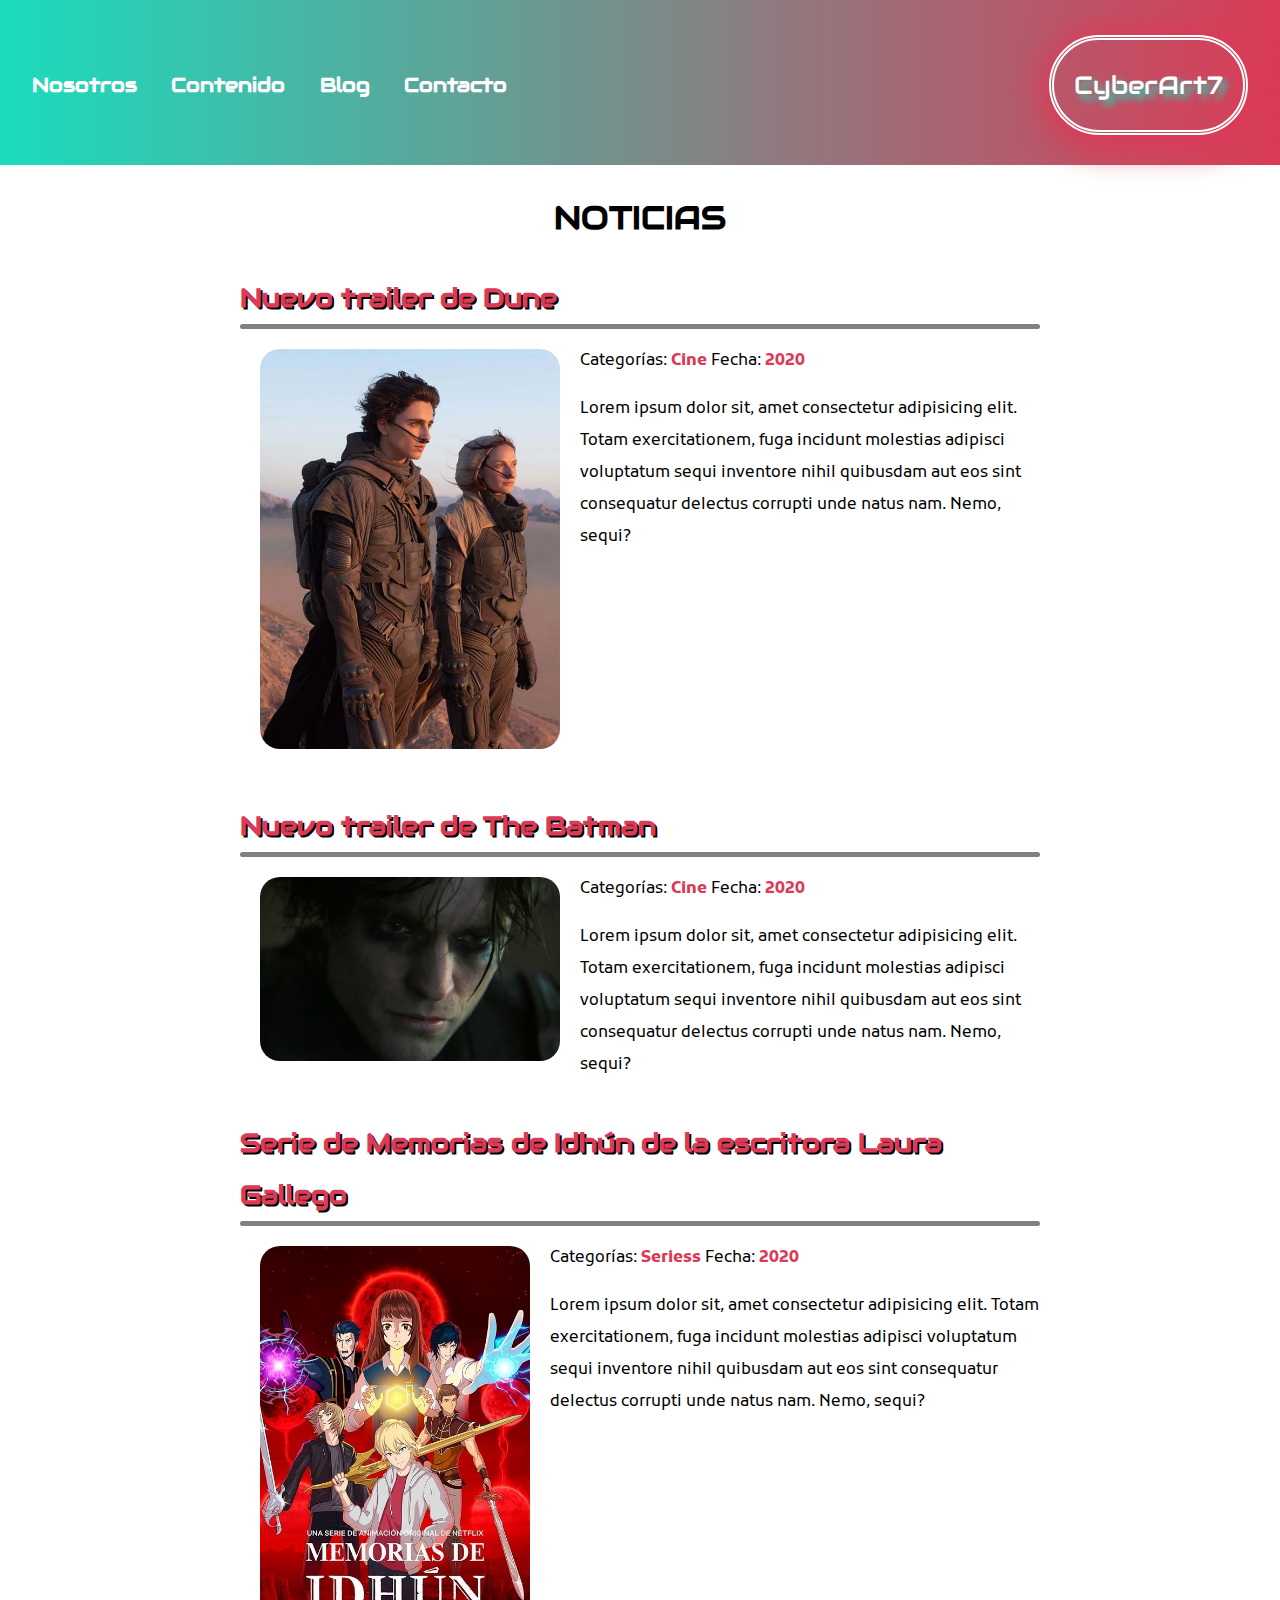
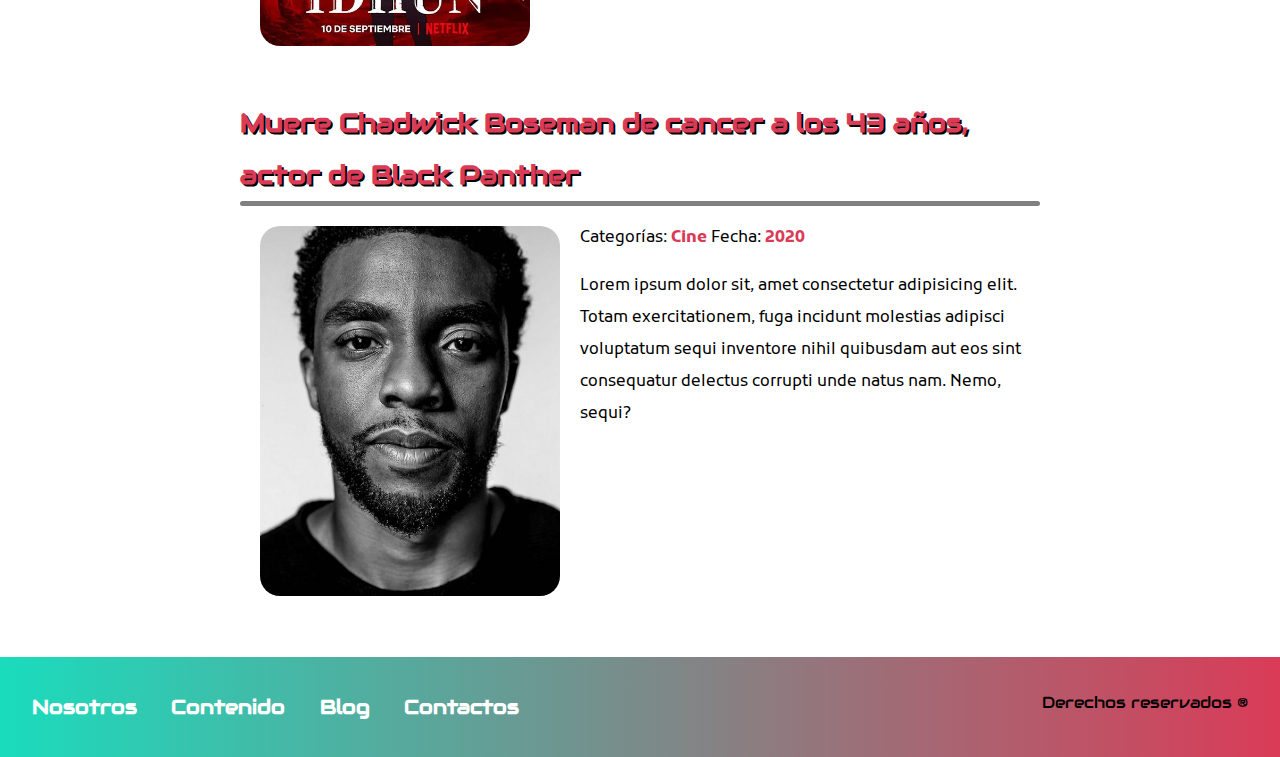
<file: noticias.htm>
<!DOCTYPE html>
<html lang="en">

<head>
    <meta charset="UTF-8">
    <meta name="viewport" content="width=device-width, initial-scale=1.0">
    <title>Noticias</title>
    <link rel="stylesheet" href="estilos/styles.css">
    <link rel="stylesheet" href="estilos/normalize.css">
    <link href="https://fonts.googleapis.com/css2?family=Monoton&display=swap" rel="stylesheet">
    <link href="https://fonts.googleapis.com/css2?family=Audiowide&display=swap" rel="stylesheet">
    <link href="https://fonts.googleapis.com/css2?family=Kufam&display=swap" rel="stylesheet">
</head>

<body>
    <header class="site_header ">
        <div class="contenedor contenido-header-secundario">


            <div class="barra-secundaria">
                <div class="mobile-menu">
                    <a href="#navegacion">
                        <img src="imagenes/barras.svg" alt="barras">
                    </a>
                </div>
                <nav id="navegacion" class="navegacion secundario">
                    <a href="Nosotros.htm">Nosotros</a>
                    <a href="#ancla-contenido"> Contenido</a>
                    <a href="Blog.htm">Blog</a>
                    <a href="Contacto.htm">Contacto</a>
                </nav>
            </div>

            <a class="enlace-index-barra" href="index.htm"> 
                        CyberArt7
                    </a>


            <!--barra secundaria-->

        </div>
        <!-- contenedor-->
    </header>



    <main class="contenedor seccion contenido-centrado">

        <section class="Entradas">
            <h1 class="centrar-texto fw-300">NOTICIAS</h1>
            <a href="entrada.htm">
                <h4>Nuevo trailer de Dune</h4>
            </a>
            <div class="contenido-entrada">
                <div class="imagen">
                    <img src="imagenes/dune.jpg" alt="icono blog1">
                </div>
                <div class="texto-entrada">

                    <p>Categorías: <span>Cine</span> Fecha: <span>2020</span></p>
                    <p>Lorem ipsum dolor sit, amet consectetur adipisicing elit. Totam exercitationem, fuga incidunt molestias adipisci voluptatum sequi inventore nihil quibusdam aut eos sint consequatur delectus corrupti unde natus nam. Nemo, sequi?</p>
                </div>
            </div>

            <a href="entrada.htm">
                <h4>Nuevo trailer de The Batman</h4>
            </a>
            <div class="contenido-entrada">
                <div class="imagen">
                    <img src="imagenes/thebatman.jpg" alt="icono blog1">
                </div>
                <div class="texto-entrada">
                    <p>Categorías: <span>Cine </span> Fecha: <span>2020</span></p>
                    <p>Lorem ipsum dolor sit, amet consectetur adipisicing elit. Totam exercitationem, fuga incidunt molestias adipisci voluptatum sequi inventore nihil quibusdam aut eos sint consequatur delectus corrupti unde natus nam. Nemo, sequi?</p>
                </div>
            </div>


            <a href="entrada.htm">
                <h4>Serie de Memorias de Idhún de la escritora Laura Gallego</h4>
            </a>
            <div class="contenido-entrada">
                <div class="imagen">
                    <img src="imagenes/idhun.jpg" alt="icono blog1">
                </div>
                <div class="texto-entrada">

                    <p>Categorías: <span>Seriess</span> Fecha: <span>2020</span></p>
                    <p>Lorem ipsum dolor sit, amet consectetur adipisicing elit. Totam exercitationem, fuga incidunt molestias adipisci voluptatum sequi inventore nihil quibusdam aut eos sint consequatur delectus corrupti unde natus nam. Nemo, sequi?</p>
                </div>
            </div>

            <a href="entrada.htm">
                <h4>Muere Chadwick Boseman de cancer a los 43 años, actor de Black Panther</h4>
            </a>
            <div class="contenido-entrada">
                <div class="imagen">
                    <img src="imagenes/chadwick.jpg" alt="icono blog1">
                </div>
                <div class="texto-entrada">
                    <p>Categorías: <span>Cine </span> Fecha: <span>2020</span></p>
                    <p>Lorem ipsum dolor sit, amet consectetur adipisicing elit. Totam exercitationem, fuga incidunt molestias adipisci voluptatum sequi inventore nihil quibusdam aut eos sint consequatur delectus corrupti unde natus nam. Nemo, sequi?</p>
                </div>
            </div>






        </section>

    </main>





    <footer class="site-footer seccion">
        <div class="contenedor contenedor-footer">
            <nav class="navegacion">
                <a href="Nosotros.htm"> Nosotros</a>
                <a href="working.htm"> Contenido</a>
                <a href="Blog.htm"> Blog</a>
                <a href="Contacto.htm"> Contactos</a>
            </nav>
            <p class="copyright">Derechos reservados &reg; </p>
        </div>
    </footer>


</body>

</html>
</file>
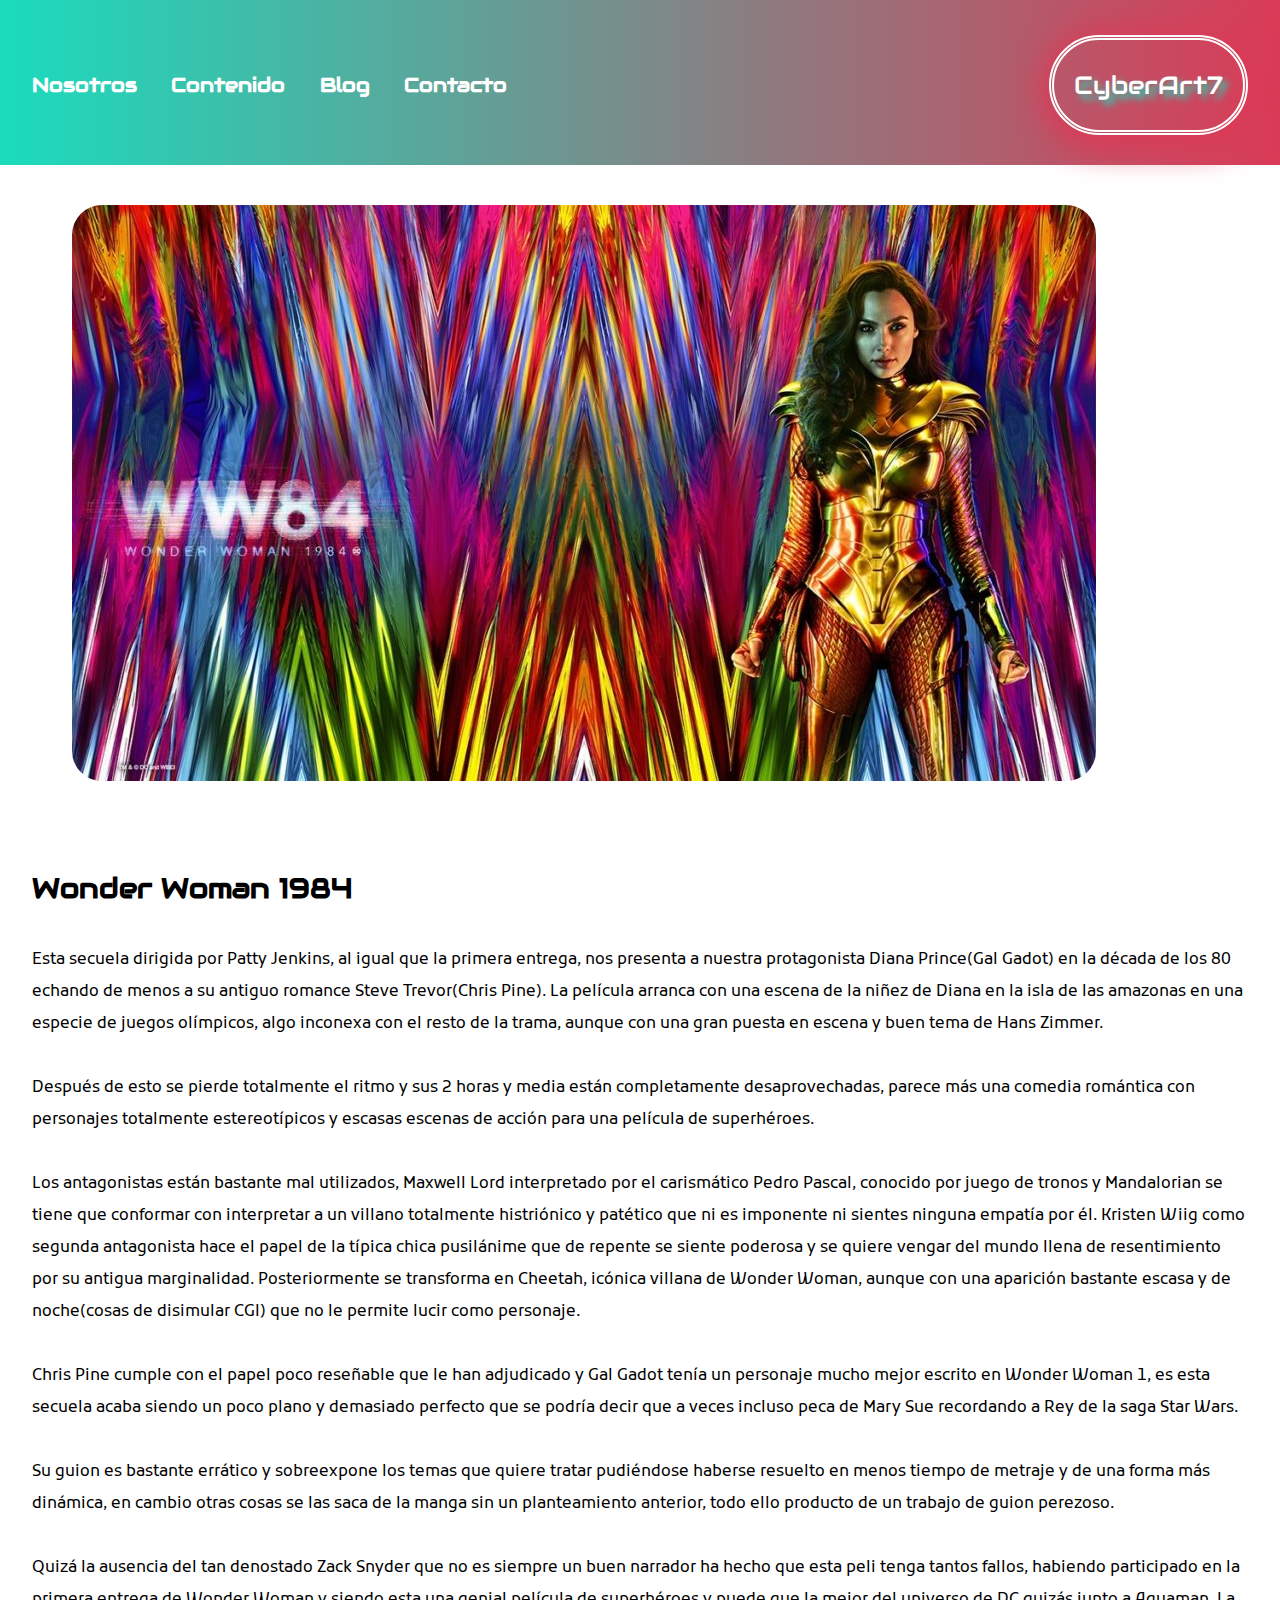
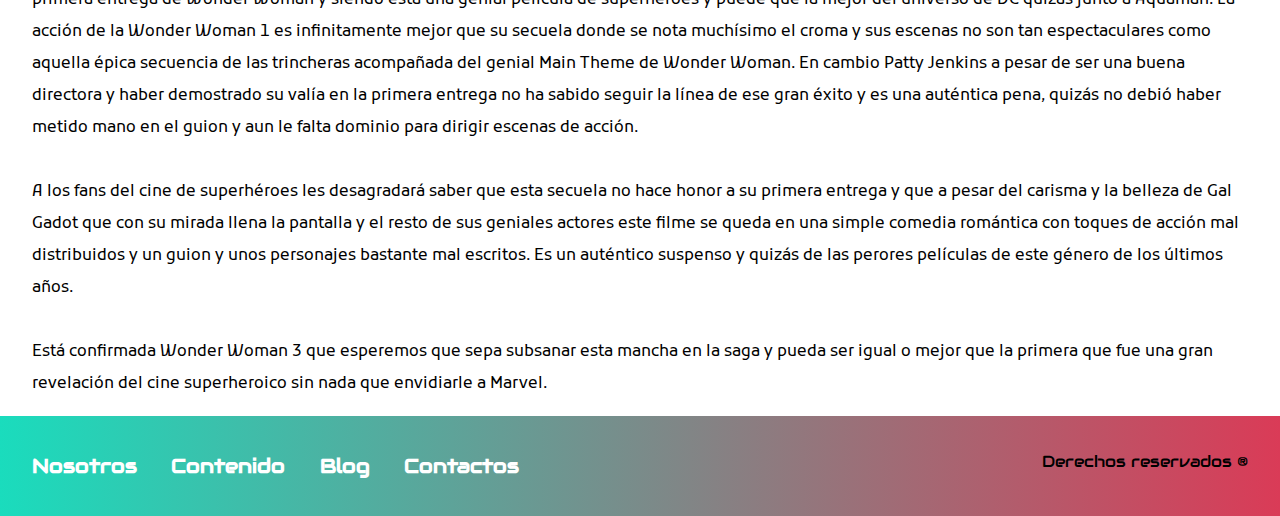
<file: semanal.htm>
<!DOCTYPE html>
<html lang="en">

<head>
    <meta charset="UTF-8">
    <meta name="viewport" content="width=device-width, initial-scale=1.0">
    <title>...</title>
    <link rel="stylesheet" href="estilos/styles.css">
    <link rel="stylesheet" href="estilos/normalize.css">
    <link href="https://fonts.googleapis.com/css2?family=Monoton&display=swap" rel="stylesheet">
    <link href="https://fonts.googleapis.com/css2?family=Audiowide&display=swap" rel="stylesheet">
    <link href="https://fonts.googleapis.com/css2?family=Kufam&display=swap" rel="stylesheet">
</head>

<body>
    <header class="site_header ">
        <div class="contenedor contenido-header-secundario">


            <div class="barra-secundaria">
                <div class="mobile-menu">
                    <a href="#navegacion">
                        <img src="imagenes/barras.svg" alt="barras">
                    </a>
                </div>
                <nav id="navegacion" class="navegacion secundario">
                    <a href="Nosotros.htm">Nosotros</a>
                    <a href="#ancla-contenido"> Contenido</a>
                    <a href="Blog.htm">Blog</a>
                    <a href="Contacto.htm">Contacto</a>
                </nav>
            </div>

            <a class="enlace-index-barra" href="index.htm"> 
                        CyberArt7
                    </a>


            <!--barra secundaria-->

        </div>
        <!-- contenedor-->
    </header>




    <main class="contenedor contenido-nosotros">
        <div class="div-imagen-novedad imagen-nosotros">
            <img src="imagenes/wonderwoman_2.jpg" alt="imagen pelicula">
        </div>
        <div class="texto-nosotros">
            <h3>Wonder Woman 1984</h3>
            <p>Esta secuela dirigida por Patty Jenkins, al igual que la primera entrega, nos presenta a nuestra protagonista Diana Prince(Gal Gadot) en la década de los 80 echando de menos a su antiguo romance Steve Trevor(Chris Pine). La película arranca
                con una escena de la niñez de Diana en la isla de las amazonas en una especie de juegos olímpicos, algo inconexa con el resto de la trama, aunque con una gran puesta en escena y buen tema de Hans Zimmer.<br><br> Después de esto se pierde
                totalmente el ritmo y sus 2 horas y media están completamente desaprovechadas, parece más una comedia romántica con personajes totalmente estereotípicos y escasas escenas de acción para una película de superhéroes.<br><br> Los antagonistas
                están bastante mal utilizados, Maxwell Lord interpretado por el carismático Pedro Pascal, conocido por juego de tronos y Mandalorian se tiene que conformar con interpretar a un villano totalmente histriónico y patético que ni es imponente
                ni sientes ninguna empatía por él. Kristen Wiig como segunda antagonista hace el papel de la típica chica pusilánime que de repente se siente poderosa y se quiere vengar del mundo llena de resentimiento por su antigua marginalidad. Posteriormente
                se transforma en Cheetah, icónica villana de Wonder Woman, aunque con una aparición bastante escasa y de noche(cosas de disimular CGI) que no le permite lucir como personaje. <br><br>Chris Pine cumple con el papel poco reseñable que le
                han adjudicado y Gal Gadot tenía un personaje mucho mejor escrito en Wonder Woman 1, es esta secuela acaba siendo un poco plano y demasiado perfecto que se podría decir que a veces incluso peca de Mary Sue recordando a Rey de la saga Star
                Wars.
                <br><br>Su guion es bastante errático y sobreexpone los temas que quiere tratar pudiéndose haberse resuelto en menos tiempo de metraje y de una forma más dinámica, en cambio otras cosas se las saca de la manga sin un planteamiento anterior,
                todo ello producto de un trabajo de guion perezoso. <br><br>Quizá la ausencia del tan denostado Zack Snyder que no es siempre un buen narrador ha hecho que esta peli tenga tantos fallos, habiendo participado en la primera entrega de Wonder
                Woman y siendo esta una genial película de superhéroes y puede que la mejor del universo de DC quizás junto a Aquaman. La acción de la Wonder Woman 1 es infinitamente mejor que su secuela donde se nota muchísimo el croma y sus escenas
                no son tan espectaculares como aquella épica secuencia de las trincheras acompañada del genial Main Theme de Wonder Woman. En cambio Patty Jenkins a pesar de ser una buena directora y haber demostrado su valía en la primera entrega no
                ha sabido seguir la línea de ese gran éxito y es una auténtica pena, quizás no debió haber metido mano en el guion y aun le falta dominio para dirigir escenas de acción.<br><br>A los fans del cine de superhéroes les desagradará saber que
                esta secuela no hace honor a su primera entrega y que a pesar del carisma y la belleza de Gal Gadot que con su mirada llena la pantalla y el resto de sus geniales actores este filme se queda en una simple comedia romántica con toques de
                acción mal distribuidos y un guion y unos personajes bastante mal escritos. Es un auténtico suspenso y quizás de las perores películas de este género de los últimos años.<br><br>Está confirmada Wonder Woman 3 que esperemos que sepa subsanar
                esta mancha en la saga y pueda ser igual o mejor que la primera que fue una gran revelación del cine superheroico sin nada que envidiarle a Marvel.</p>
        </div>

    </main>


    <footer class="site-footer seccion">
        <div class="contenedor contenedor-footer">
            <nav class="navegacion">
                <a href="Nosotros.htm"> Nosotros</a>
                <a href="Contenido.htm"> Contenido</a>
                <a href="Blog.htm"> Blog</a>
                <a href="Contacto.htm"> Contactos</a>
            </nav>
            <p class="copyright">Derechos reservados &reg; </p>
        </div>
    </footer>


</body>

</html>
</file>
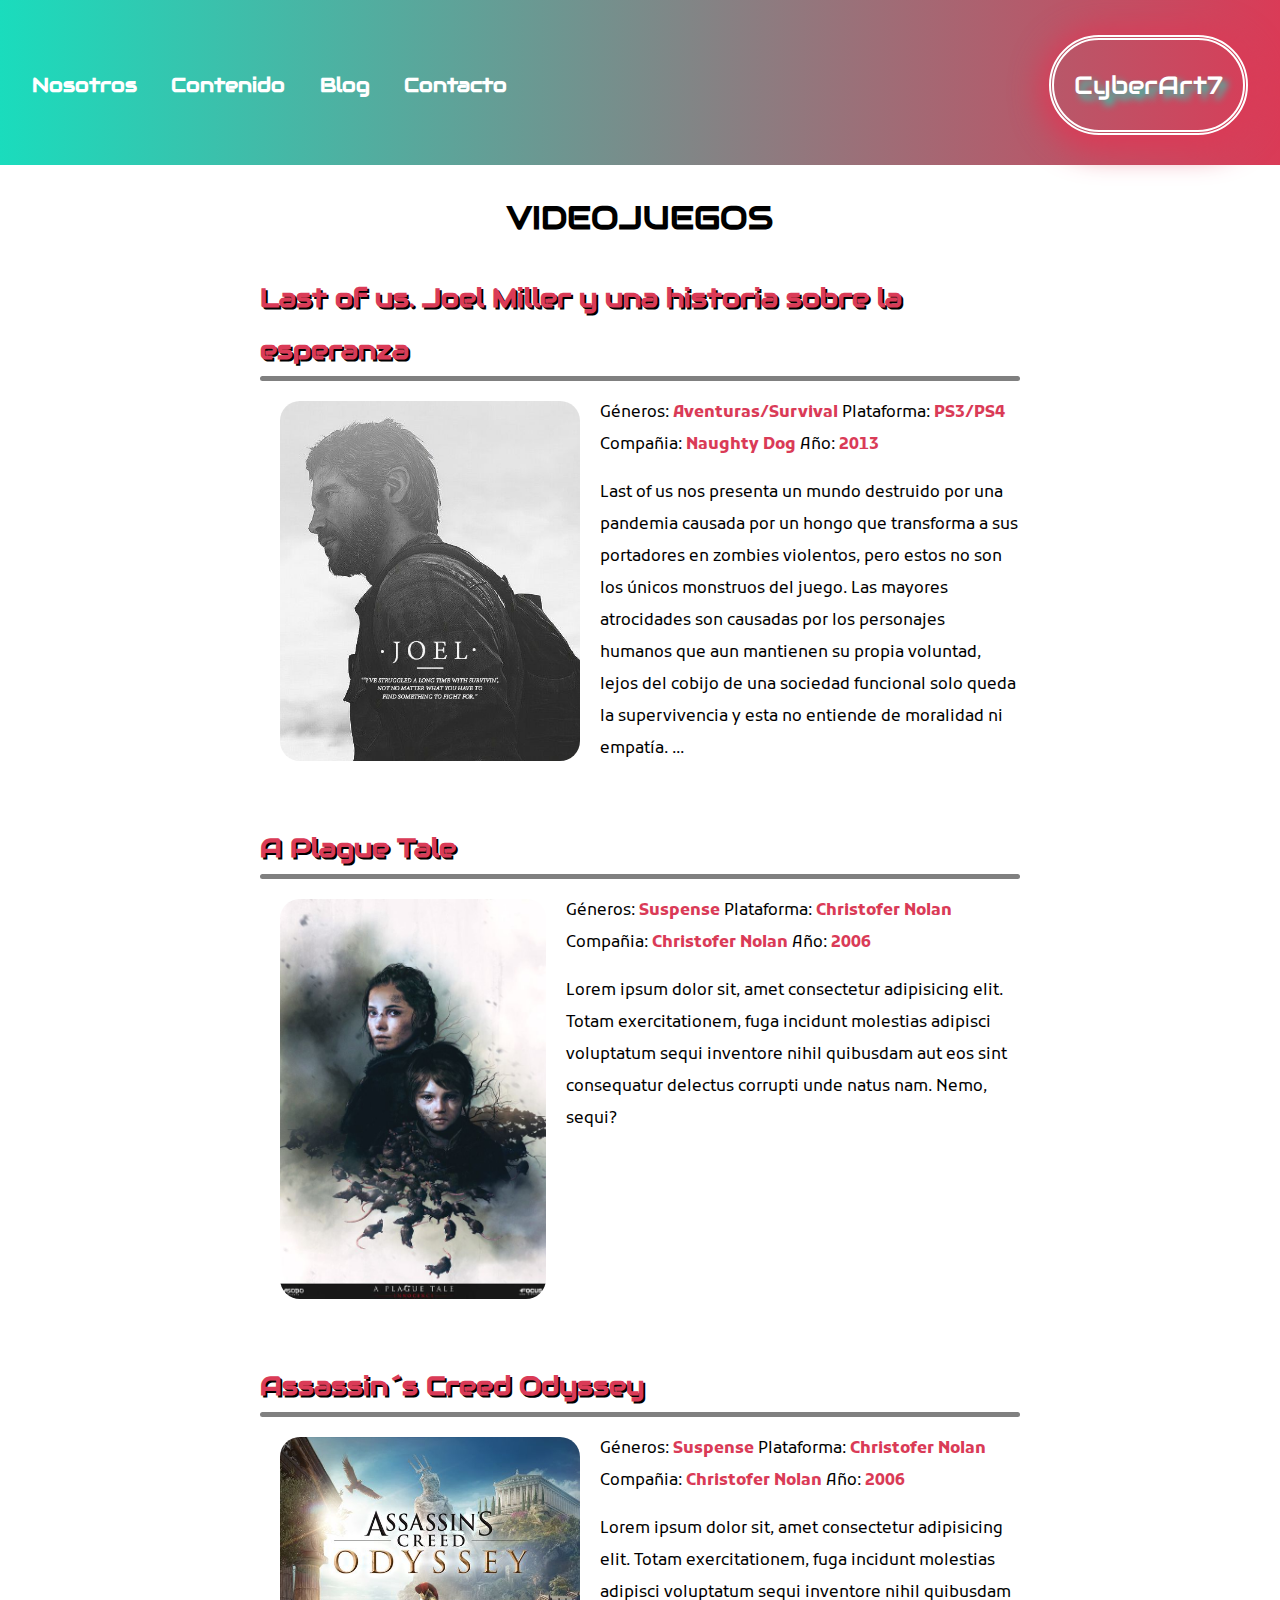
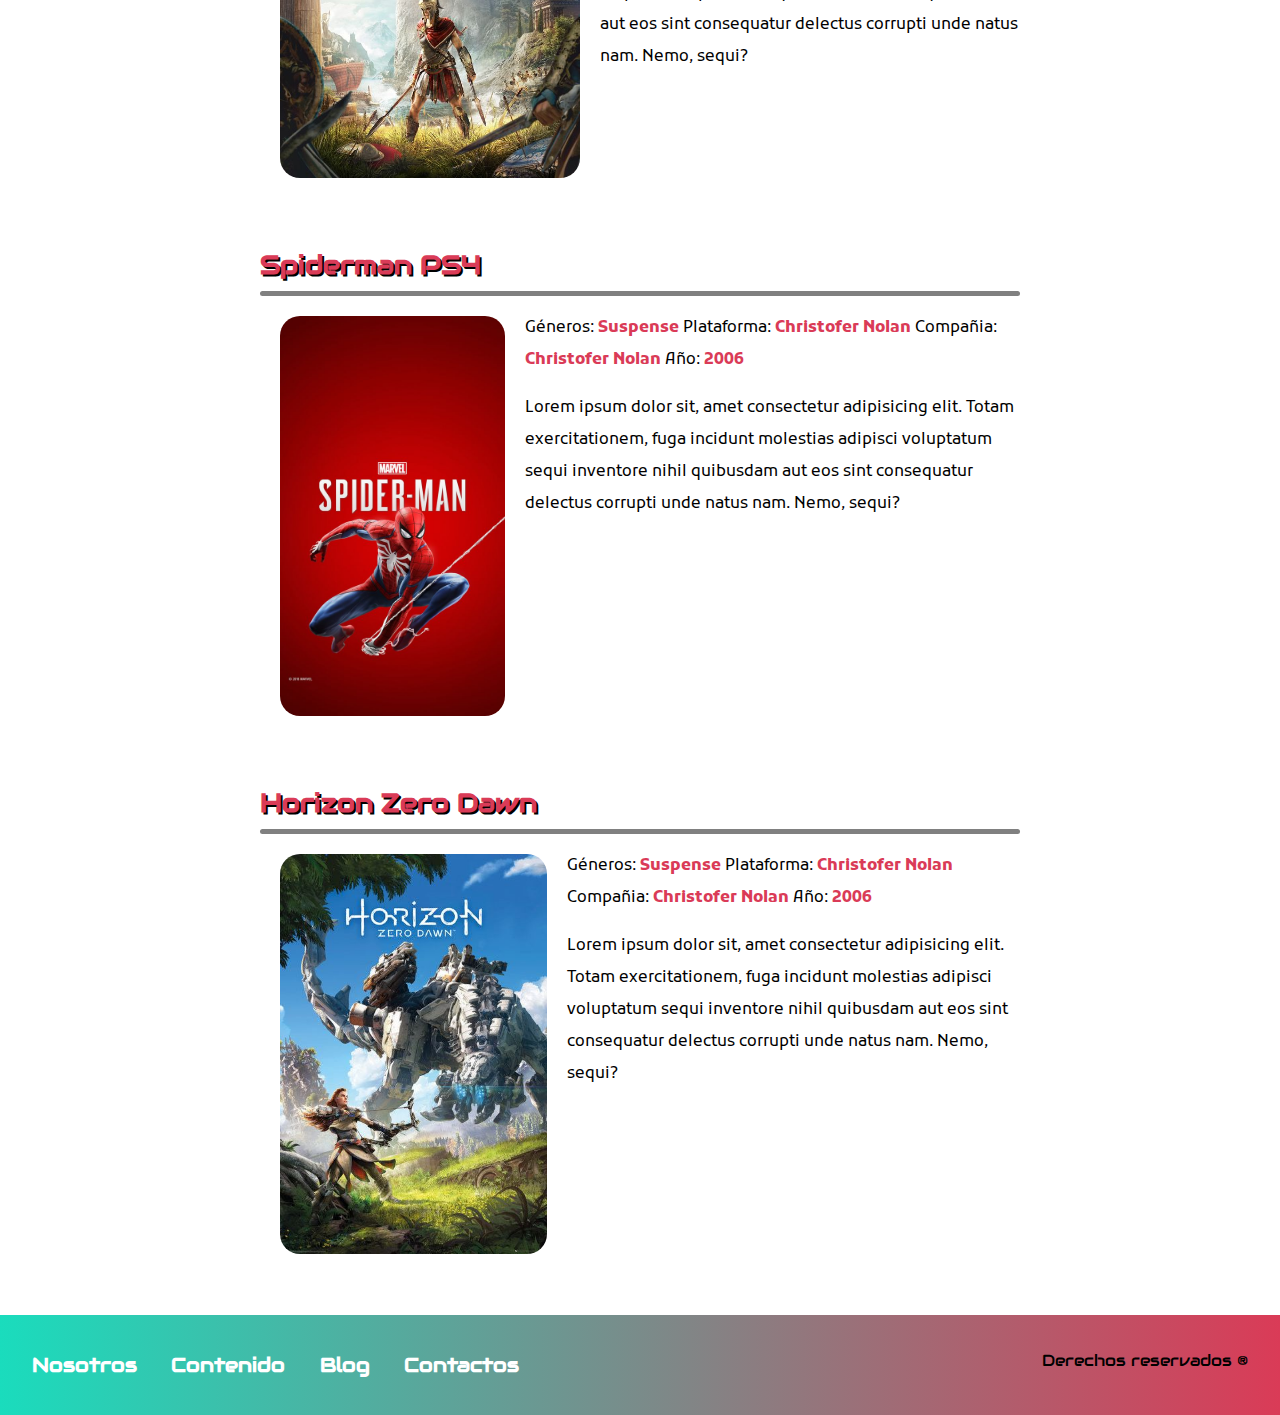
<file: videojuegos.htm>
<!DOCTYPE html>
<html lang="en">

<head>
    <meta charset="UTF-8">
    <meta name="viewport" content="width=device-width, initial-scale=1.0">
    <title>Videojuegos</title>
    <link rel="stylesheet" href="estilos/styles.css">
    <link rel="stylesheet" href="estilos/normalize.css">
    <link href="https://fonts.googleapis.com/css2?family=Monoton&display=swap" rel="stylesheet">
    <link href="https://fonts.googleapis.com/css2?family=Audiowide&display=swap" rel="stylesheet">
    <link href="https://fonts.googleapis.com/css2?family=Kufam&display=swap" rel="stylesheet">
</head>

<body>
    <header class="site_header ">
        <div class="contenedor contenido-header-secundario">


            <div class="barra-secundaria">
                <div class="mobile-menu">
                    <a href="#navegacion">
                        <img src="imagenes/barras.svg" alt="barras">
                    </a>
                </div>
                <nav id="navegacion" class="navegacion secundario">
                    <a href="Nosotros.htm">Nosotros</a>
                    <a href="#ancla-contenido"> Contenido</a>
                    <a href="Blog.htm">Blog</a>
                    <a href="Contacto.htm">Contacto</a>
                </nav>
            </div>

            <a class="enlace-index-barra" href="index.htm"> 
                        CyberArt7
                    </a>


            <!--barra secundaria-->

        </div>
        <!-- contenedor-->
    </header>



    <main class="contenedor seccion contenido-centrado">

        <section class="Entradas">
            <h1 class="centrar-texto fw-300">VIDEOJUEGOS</h1>
            <div class="entrada contenedor">
                <a href="lastofus_joel.htm">
                    <h4>Last of us. Joel Miller y una historia sobre la esperanza</h4>
                </a>
                <div class="contenido-entrada">
                    <div class="imagen">
                        <img src="imagenes/joel_2.jpeg" alt="icono blog1">
                    </div>
                    <div class="texto-entrada">

                        <p>Géneros: <span>Aventuras/Survival</span> Plataforma: <span>PS3/PS4</span> Compañia: <span>Naughty Dog</span> Año: <span>2013</span></p>
                        <p>Last of us nos presenta un mundo destruido por una pandemia causada por un hongo que transforma a sus portadores en zombies violentos, pero estos no son los únicos monstruos del juego. Las mayores atrocidades son causadas por los
                            personajes humanos que aun mantienen su propia voluntad, lejos del cobijo de una sociedad funcional solo queda la supervivencia y esta no entiende de moralidad ni empatía. ...</p>
                    </div>
                </div>
            </div>
            <div class="entrada contenedor">
                <a href="entrada.htm">
                    <h4>A Plague Tale</h4>
                </a>
                <div class="contenido-entrada">
                    <div class="imagen">
                        <img src="imagenes/aplaguetale.jpg" alt="icono blog1">
                    </div>
                    <div class="texto-entrada">
                        <p>Géneros: <span>Suspense</span> Plataforma: <span>Christofer Nolan</span> Compañia: <span>Christofer Nolan</span> Año: <span>2006</span></p>
                        <p>Lorem ipsum dolor sit, amet consectetur adipisicing elit. Totam exercitationem, fuga incidunt molestias adipisci voluptatum sequi inventore nihil quibusdam aut eos sint consequatur delectus corrupti unde natus nam. Nemo, sequi?</p>
                    </div>
                </div>
            </div>
            <div class="entrada contenedor">
                <a href="entrada.htm">
                    <h4>Assassin´s Creed Odyssey</h4>
                </a>
                <div class="contenido-entrada">
                    <div class="imagen">
                        <img src="imagenes/acodyssey.jpg" alt="icono blog1">
                    </div>
                    <div class="texto-entrada">

                        <p>Géneros: <span>Suspense</span> Plataforma: <span>Christofer Nolan</span> Compañia: <span>Christofer Nolan</span> Año: <span>2006</span></p>
                        <p>Lorem ipsum dolor sit, amet consectetur adipisicing elit. Totam exercitationem, fuga incidunt molestias adipisci voluptatum sequi inventore nihil quibusdam aut eos sint consequatur delectus corrupti unde natus nam. Nemo, sequi?</p>
                    </div>
                </div>
            </div>
            <div class="entrada contenedor">
                <a href="entrada.htm">
                    <h4>Spiderman PS4</h4>
                </a>
                <div class="contenido-entrada">
                    <div class="imagen">
                        <img src="imagenes/spidermanps4.jpg" alt="icono blog1">
                    </div>
                    <div class="texto-entrada">
                        <p>Géneros: <span>Suspense</span> Plataforma: <span>Christofer Nolan</span> Compañia: <span>Christofer Nolan</span> Año: <span>2006</span></p>
                        <p>Lorem ipsum dolor sit, amet consectetur adipisicing elit. Totam exercitationem, fuga incidunt molestias adipisci voluptatum sequi inventore nihil quibusdam aut eos sint consequatur delectus corrupti unde natus nam. Nemo, sequi?</p>
                    </div>
                </div>
            </div>
            <div class="entrada contenedor">
                <a href="entrada.htm">
                    <h4>Horizon Zero Dawn</h4>
                </a>
                <div class="contenido-entrada">
                    <div class="imagen">
                        <img src="imagenes/horizon.jpg" alt="icono blog1">
                    </div>
                    <div class="texto-entrada">
                        <p>Géneros: <span>Suspense</span> Plataforma: <span>Christofer Nolan</span> Compañia: <span>Christofer Nolan</span> Año: <span>2006</span></p>
                        <p>Lorem ipsum dolor sit, amet consectetur adipisicing elit. Totam exercitationem, fuga incidunt molestias adipisci voluptatum sequi inventore nihil quibusdam aut eos sint consequatur delectus corrupti unde natus nam. Nemo, sequi?</p>
                    </div>
                </div>
        </section>

    </main>





    <footer class="site-footer seccion">
        <div class="contenedor contenedor-footer">
            <nav class="navegacion">
                <a href="Nosotros.htm"> Nosotros</a>
                <a href="working.htm"> Contenido</a>
                <a href="Blog.htm"> Blog</a>
                <a href="Contacto.htm"> Contactos</a>
            </nav>
            <p class="copyright">Derechos reservados &reg; </p>
        </div>
    </footer>


</body>

</html>
</file>
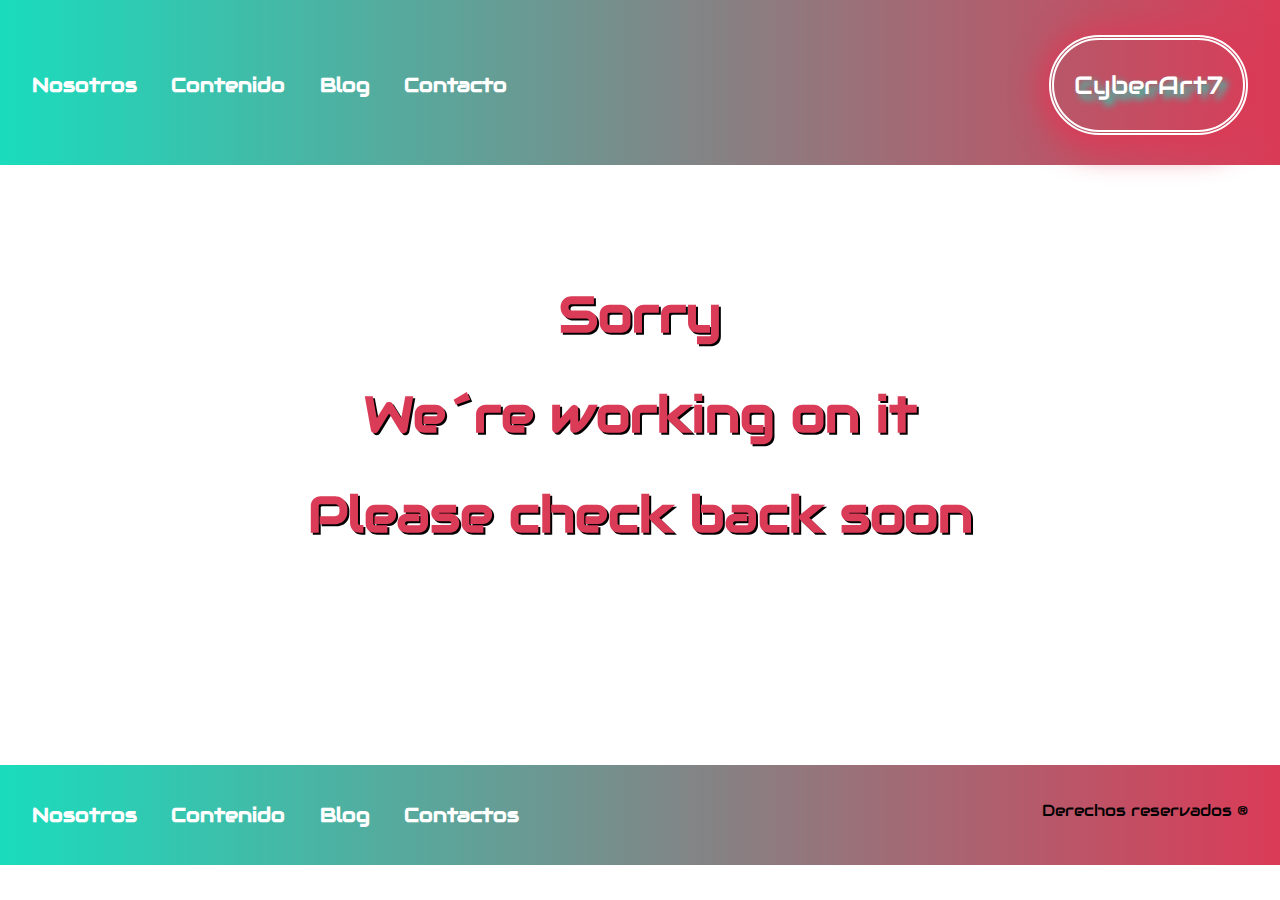
<file: working.htm>
<!DOCTYPE html>
<html lang="en">

<head>
    <meta charset="UTF-8">
    <meta name="viewport" content="width=device-width, initial-scale=1.0">
    <title>...</title>
    <link rel="stylesheet" href="estilos/styles.css">
    <link rel="stylesheet" href="estilos/normalize.css">
    <link href="https://fonts.googleapis.com/css2?family=Monoton&display=swap" rel="stylesheet">
    <link href="https://fonts.googleapis.com/css2?family=Audiowide&display=swap" rel="stylesheet">
    <link href="https://fonts.googleapis.com/css2?family=Kufam&display=swap" rel="stylesheet">
</head>

<body>
    <header class="site_header ">
        <div class="contenedor contenido-header-secundario">


            <div class="barra-secundaria">
                <div class="mobile-menu">
                    <a href="#navegacion">
                        <img src="imagenes/barras.svg" alt="barras">
                    </a>
                </div>
                <nav id="navegacion" class="navegacion secundario">
                    <a href="Nosotros.htm">Nosotros</a>
                    <a href="#ancla-contenido"> Contenido</a>
                    <a href="Blog.htm">Blog</a>
                    <a href="Contacto.htm">Contacto</a>
                </nav>
            </div>

            <a class="enlace-index-barra" href="index.htm"> 
                        CyberArt7
                    </a>


            <!--barra secundaria-->

        </div>
        <!-- contenedor-->
    </header>




    <main class="contenedor">
        <div class="contenedor-working">
            <p class="texto-working centrar-texto">Sorry</p>
            <p class="texto-working centrar-texto">We´re working on it</p>
            <p class="texto-working centrar-texto">Please check back soon</p>
        </div>

    </main>


    <footer class="site-footer seccion">
        <div class="contenedor contenedor-footer">
            <nav class="navegacion">
                <a href="Nosotros.htm"> Nosotros</a>
                <a href="Contenido.htm"> Contenido</a>
                <a href="Blog.htm"> Blog</a>
                <a href="Contacto.htm"> Contactos</a>
            </nav>
            <p class="copyright">Derechos reservados &reg; </p>
        </div>
    </footer>


</body>

</html>
</file>
<file: estilos/styles.css>
html {
    box-sizing: border-box;
    font-size: 62.5%;
    /** Reset para REMS - 62.5% = 10px de 16px. Se utiliza para estandarizar los rems de toda la pagina. Sin este reset los rems tedrian un valor mas grande **/
}

body {
    font-family: 'Lato', sans-serif;
    font-size: 1.6rem;
    line-height: 2;
}


/** Globales **/

img {
    max-width: 100%;
}

.contenedor {
    max-width: 95%;
    margin: 0 auto;
}


/** Utilidades **/

h1 {
    font-size: 3.8rem;
    font-family: 'Audiowide', cursive;
}

h2 {
    font-size: 3.4rem;
    font-family: 'Audiowide', cursive;
}

h3 {
    font-size: 2.8rem;
    font-family: 'Audiowide', cursive;
}

h4 {
    font-size: 2.6rem;
    font-family: 'Audiowide', cursive;
}

p {
    font-family: 'Kufam', cursive;
}


/**Utilidades **/

.seccion {
    margin-top: 2rem;
    margin-bottom: 2rem;
}

.centrar-texto {
    text-align: center;
}

.contenido-centrado {
    max-width: 80rem;
}


/** Header **/

.site_header {
    background: linear-gradient(90deg, #1adcbd, #da3b57);
    padding: 1rem 0 3rem 0;
}

.site-header,
.inicio {
    background-image: url("../imagenes/fondogif3");
    background-position: center left;
    background-size: cover;
    height: 100vh;
    min-height: 60rem;
    /**Nuevo-->**/
    /**<--Nuevo**/
}

.barra {
    display: flex;
    flex-direction: column;
    justify-content: space-between;
    align-items: center;
    padding: 2.5rem 0;
}

@media (min-width: 768px) {
    .barra-index {
        display: flex;
        justify-content: space-between;
        align-items: center;
    }
}

.contenido-header {
    height: 100%;
    display: flex;
    flex-direction: column;
    justify-content: space-between;
    align-items: center;
    text-align: center;
}

@media (min-width: 768px) {
    .contenido-header {
        align-items: initial;
    }
}

.contenido-header-secundario {
    height: 100%;
    display: flex;
    flex-direction: column;
    justify-content: space-between;
    align-items: center;
    text-align: center;
    padding-top: 2.5rem;
}

@media (min-width: 768px) {
    .contenido-header-secundario {
        flex-direction: row;
    }
}


/* Cita */

.contenido-header h1 {
    color: #ffffff;
    padding-bottom: 2rem;
    line-height: 1.8;
    font-size: 2.5rem;
}

@media (min-width: 768px) {
    .contenido-header h1 {
        max-width: 65rem;
        font-size: 9rem;
    }
}

@media (min-width: 768px) {
    .contenido-header h1 {
        font-size: 4rem;
    }
}

.titulo2 {
    color: #da3b57;
    text-shadow: 0.2rem 0.2rem 0rem black;
}


/* Logo */

.enlace-index h1 {
    text-decoration: none;
    display: inline-block;
    text-shadow: 0.5rem 0.5rem 0.7rem #1adcbd;
    color: #ffffff;
    margin: 0;
    font-size: 4rem;
    font-family: 'Audiowide', cursive;
}

@media (min-width: 768px) {
    .enlace-index h1 {
        font-size: 10rem;
    }
}

.enlace-index-barra {
    text-decoration: none;
    display: inline-block;
    text-shadow: 0.5rem 0.5rem 0.7rem #1adcbd;
    transition: 1s;
    color: #ffffff;
    margin: 0;
    font-size: 2.5rem;
    font-family: 'Audiowide', cursive;
    box-shadow: .2rem .5rem 3rem 1rem #da3b57;
    border: 0.5rem double;
    border-radius: 10rem;
    padding: 2rem;
}

@media (min-width: 768px) {
    .enlace-index-barra:hover {
        transform: scale(1.2);
    }
}


/** Navegacion **/

.navegacion a {
    display: block;
    font-family: 'Audiowide', cursive;
    text-decoration: none;
    text-shadow: 0.1rem 0.1rem 0.2rem #1adcbd;
    color: #da3b57;
    font-weight: 700;
    font-size: 2rem;
    transition: .5s;
}

@media (min-width: 768px) {
    .navegacion a {
        color: #ffffff;
        display: inline-block;
        margin-right: 3rem;
        text-shadow: none;
    }
    .navegacion a:last-of-type {
        margin-right: 0;
    }
    .navegacion a:hover {
        color: #da3b57;
        transform: scale(1.5);
        text-shadow: 0.1rem 0.1rem 0.2rem #1adcbd;
    }
}

.secundario {
    display: none;
}

@media (min-width: 768px) {
    .secundario {
        display: block;
    }
}

.secundario:target {
    display: block;
    padding: 2.5rem 0;
}

.secundario a {
    color: #ffffff;
    text-shadow: none;
}


/** Mobile Menu **/

.mobile-menu {
    width: 5rem;
    padding-bottom: 2.5rem;
}

@media (min-width: 768px) {
    .mobile-menu {
        display: none;
    }
}


/**background: linear-gradient(90deg, #1adcbd, #da3b57);**/


/**secContenidoES**/


/** Anuncios**/

.secContenido {
    display: flex;
    flex-direction: column;
    justify-content: space-between;
    flex: 0 0 calc(25% - 2rem);
    border-radius: 3rem;
    box-shadow: .2rem .5rem 5rem .2rem #da3b57;
    background-color: #1a95dc;
    margin-bottom: 2rem;
    transition: 0.5s;
}

@media (min-width: 768px) {
    .secContenido:hover {
        transform: scale(1.05);
    }
}

.secContenido img {
    height: 40rem;
    width: 100%;
    border-top-left-radius: 3rem;
    border-top-right-radius: 3rem;
}

@media (min-width: 768px) {
    .contenedor-secContenido {
        display: flex;
        justify-content: space-between;
    }
}

.contenido-secContenido {
    padding: 2rem;
    display: flex;
    flex-direction: column;
    justify-content: space-between;
    flex: 0 0 calc(36% - 2rem);
}

.contenido-secContenido h3,
.contenido-secContenido p {
    margin: 0.3rem;
    font-family: 'Audiowide', cursive;
}

.contenido-secContenido h3 {
    text-shadow: 0.2rem 0.2rem 0.4rem #da3b57;
}

.contenido-secContenido a {
    display: inline-block;
}


/** botones**/

.d-block {
    display: block!important;
}

.boton {
    font-family: 'Audiowide', cursive;
    border-radius: 1rem;
    text-transform: uppercase;
    color: white;
    font-weight: 700;
    text-decoration: none;
    font-size: 1.8rem;
    padding: 1rem 3rem;
    margin-top: 3rem;
    display: inline-block;
    text-align: center;
    border: 0.4rem double rgb(78, 75, 75);
}

.boton-morado {
    background-color: #da3b57;
}

.boton-morado:hover {
    border: 0.4rem double #1adcbd;
    box-shadow: .2rem .5rem 5rem .2rem #1adcbd;
    text-shadow: 0.1rem 0.1em 0.5rem white;
    color: #07f8e4;
}

.contenedor-boton-morado {
    width: 22rem;
}


/**NOVEDAD**/

@media (min-width: 768px) {
    .novedad {
        background-color: white;
        display: grid;
        grid-template-columns: repeat(2, 1fr);
        grid-column-gap: 0rem;
    }
}

.contenido-novedad {
    text-align: left;
    display: flex;
    flex-direction: column;
    align-items: center;
}

.div-imagen-novedad {
    padding: 4rem;
}

.div-imagen-novedad img {
    border-radius: 3rem;
}


/**Footer**/

.site-footer {
    background: linear-gradient(90deg, #1adcbd, #da3b57);
    margin: 0;
}

.contenedor-footer {
    padding: 3rem 0rem;
    display: flex;
    justify-content: space-between;
}

.contenedor-footer .navegacion {
    display: none;
}

@media (min-width: 768px) {
    .contenedor-footer .navegacion {
        display: block;
    }
}

.copyright {
    margin: 0;
    font-family: 'Audiowide', cursive;
}


/** PAGINAS INTERNAS**/


/**NOSOTROS**/

.imagen.nosotros {
    max-width: 100%;
}


/**ENTRADAS**/

@media (min-width: 768px) {
    .contenido-entrada {
        display: flex;
        justify-content: space-between;
        margin-bottom: 2rem;
    }
}

.contenido-entrada:last-of-type {
    margin-bottom: 3rem;
}

.contenido-entrada .imagen {
    flex-basis: 25%;
}

.contenido-entrada .imagen img {
    border-radius: 4rem;
    max-height: 40rem;
    max-width: 30rem;
    padding: 2rem;
}

.contenido-entrada .texto-entrada {
    flex-basis: calc(75% - 1rem);
}

.Entradas a {
    text-decoration: none;
}

.Entradas a h4 {
    margin: 0;
    color: #da3b57;
    text-shadow: 0.2rem 0.2rem 0rem black;
}

.Entradas a h4:hover {
    color: blue;
}

.Entradas a h4::after {
    content: '';
    display: block;
    width: calc(100% - 0rem);
    height: 0.5rem;
    background-color: gray;
    margin-top: 0rem;
    border-radius: 3rem;
}

.texto-entrada span {
    color: #da3b57;
    font-weight: bolder;
}


/**WORKING **/

.texto-working {
    color: #da3b57;
    text-shadow: 0.2rem 0.2rem 0rem black;
    font-size: 5rem;
    text-align: center;
    font-family: 'Audiowide', cursive;
    font-weight: bolder;
    margin: 0;
}

.contenedor-working {
    height: 50rem;
    margin-top: 10rem;
}


/**CONTACTO**/


/**Nuevo-->**/

.formulario {
    display: flex;
    flex-direction: column;
}

@media (min-width: 768px) {
    .formulario {
        align-items: center;
    }
}


/**<--Nuevo**/

label {
    display: block;
    font-family: 'Kufam', cursive;
    margin: 0.5rem;
}

input,
select,
textarea {
    background-color: rgba(173, 246, 201, 0.438);
    border-radius: 3rem;
    display: block;
    padding: 1rem;
    width: 50%;
    margin: 0rem;
}

input,
select,
textarea:last-of-type {
    margin-bottom: 3rem;
}

textarea {
    height: 10rem;
}

fieldset {
    border-radius: 2rem;
    border: 2rem;
    border: 0.2rem solid #da3b57;
    margin-top: 2rem;
}

legend {
    font-family: 'Kufam', cursive;
    color: #da3b57;
    font-size: 2rem;
    text-transform: uppercase;
    margin-left: 2rem;
    padding: 1rem!important;
}

.contenedor-boton-morado-formulario {
    margin-bottom: 4rem;
}

@media (min-width: 768px) {
    .contenedor-boton-morado-formulario {
        width: 50rem;
    }
}

.contenedor-boton-morado-formulario .boton {
    margin-left: auto;
    margin-right: auto;
}


/** Semanal **/

.contenedor-semanal {
    display: flex;
    justify-content: space-between;
    align-items: center;
}


/**Media Querys**/
</file>
